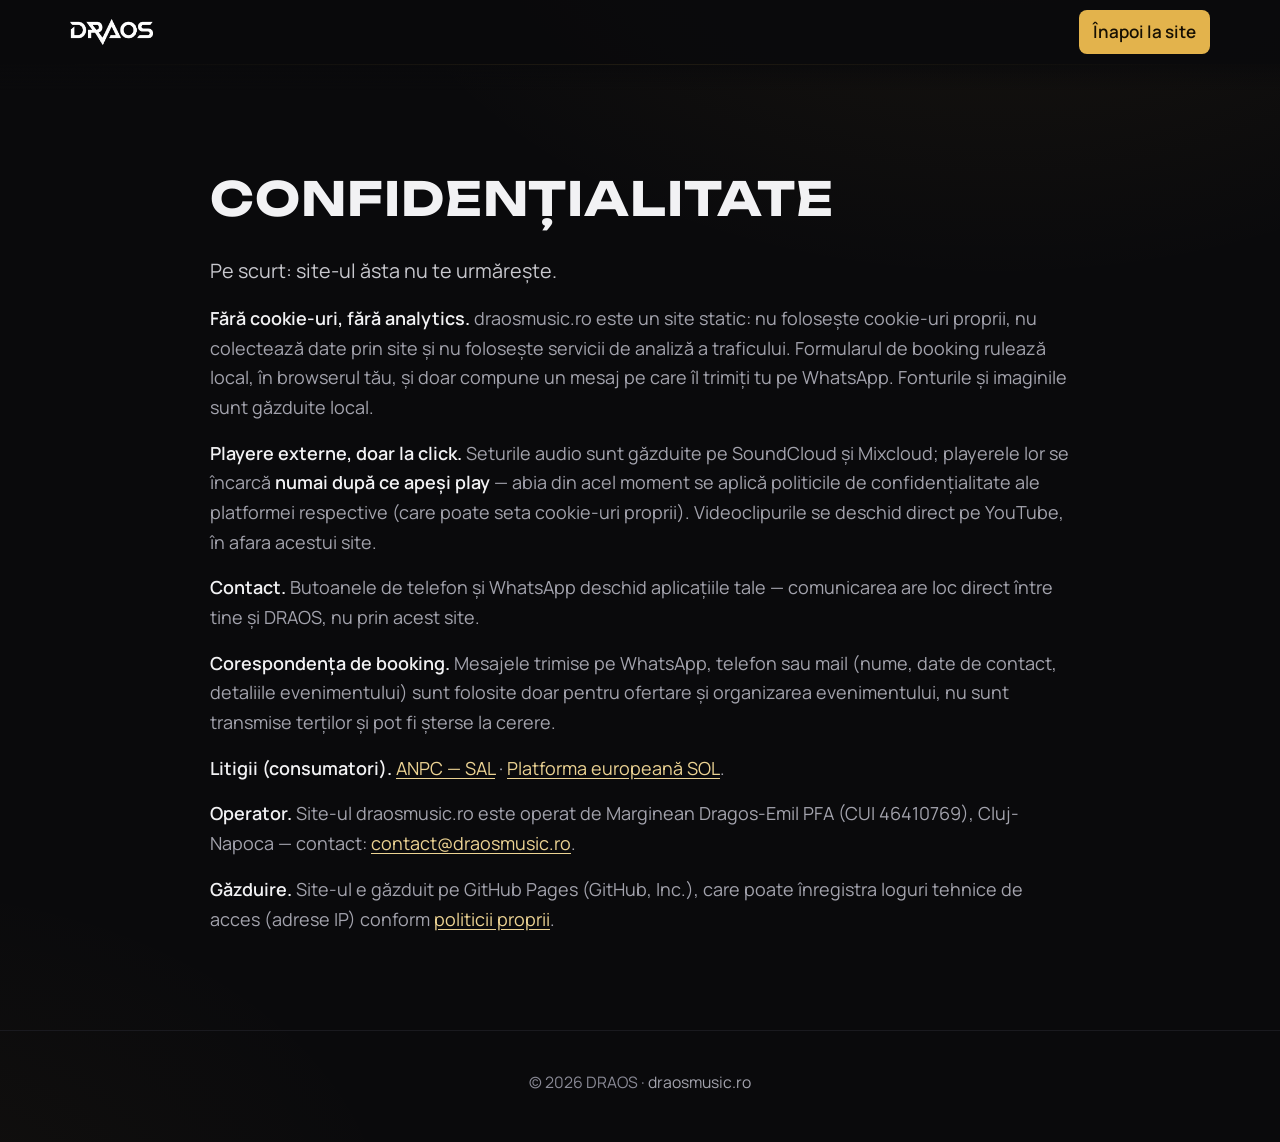
<file: confidentialitate.html>
<!DOCTYPE html>
<html lang="ro">
<head>
  <meta charset="UTF-8">
  <meta name="viewport" content="width=device-width, initial-scale=1">
  <title>Confidențialitate — DRAOS</title>
  <meta name="description" content="Politica de confidențialitate a site-ului draosmusic.ro.">
  <meta name="robots" content="noindex">
  <meta name="theme-color" content="#0a0a0c">
  <link rel="icon" type="image/png" sizes="32x32" href="img/favicon-32.png">
  <link rel="stylesheet" href="fonts.css?v=1787950283">
  <link rel="stylesheet" href="styles.css?v=1787950283">
</head>
<body>
  <header class="site-nav">
    <div class="nav-inner">
      <a class="brand" href="/"><img src="img/logo-white.png" alt="DRAOS" width="1177" height="367"></a>
      <nav class="nav-links" aria-label="Navigare principală">
        <a class="nav-cta" href="/">Înapoi la site</a>
      </nav>
    </div>
  </header>
  <main>
    <section class="section">
      <div class="wrap" style="max-width: 860px;">
        <h2>Confidențialitate</h2>
        <p class="lead-text">Pe scurt: site-ul ăsta nu te urmărește.</p>
        <p class="body-text"><strong>Fără cookie-uri, fără analytics.</strong> draosmusic.ro este un site static: nu folosește cookie-uri proprii, nu colectează date prin site și nu folosește servicii de analiză a traficului. Formularul de booking rulează local, în browserul tău, și doar compune un mesaj pe care îl trimiți tu pe WhatsApp. Fonturile și imaginile sunt găzduite local.</p>
        <p class="body-text"><strong>Playere externe, doar la click.</strong> Seturile audio sunt găzduite pe SoundCloud și Mixcloud; playerele lor se încarcă <strong>numai după ce apeși play</strong> — abia din acel moment se aplică politicile de confidențialitate ale platformei respective (care poate seta cookie-uri proprii). Videoclipurile se deschid direct pe YouTube, în afara acestui site.</p>
        <p class="body-text"><strong>Contact.</strong> Butoanele de telefon și WhatsApp deschid aplicațiile tale — comunicarea are loc direct între tine și DRAOS, nu prin acest site.</p>
        <p class="body-text"><strong>Corespondența de booking.</strong> Mesajele trimise pe WhatsApp, telefon sau mail (nume, date de contact, detaliile evenimentului) sunt folosite doar pentru ofertare și organizarea evenimentului, nu sunt transmise terților și pot fi șterse la cerere.</p>
        <p class="body-text"><strong>Litigii (consumatori).</strong> <a class="inline-link" href="https://anpc.ro/ce-este-sal/" target="_blank" rel="noopener">ANPC — SAL</a> · <a class="inline-link" href="https://ec.europa.eu/consumers/odr" target="_blank" rel="noopener">Platforma europeană SOL</a>.</p>
        <p class="body-text"><strong>Operator.</strong> Site-ul draosmusic.ro este operat de Marginean Dragos-Emil PFA (CUI 46410769), Cluj-Napoca — contact: <a class="inline-link" href="mailto:contact@draosmusic.ro">contact@draosmusic.ro</a>.</p>
        <p class="body-text"><strong>Găzduire.</strong> Site-ul e găzduit pe GitHub Pages (GitHub, Inc.), care poate înregistra loguri tehnice de acces (adrese IP) conform <a class="inline-link" href="https://docs.github.com/en/site-policy/privacy-policies/github-general-privacy-statement" target="_blank" rel="noopener">politicii proprii</a>.</p>
      </div>
    </section>
  </main>
  <footer>
    <div class="foot-inner">
      <small>© 2026 DRAOS · <a class="foot-link" href="/">draosmusic.ro</a></small>
    </div>
  </footer>
</body>
</html>
</file>
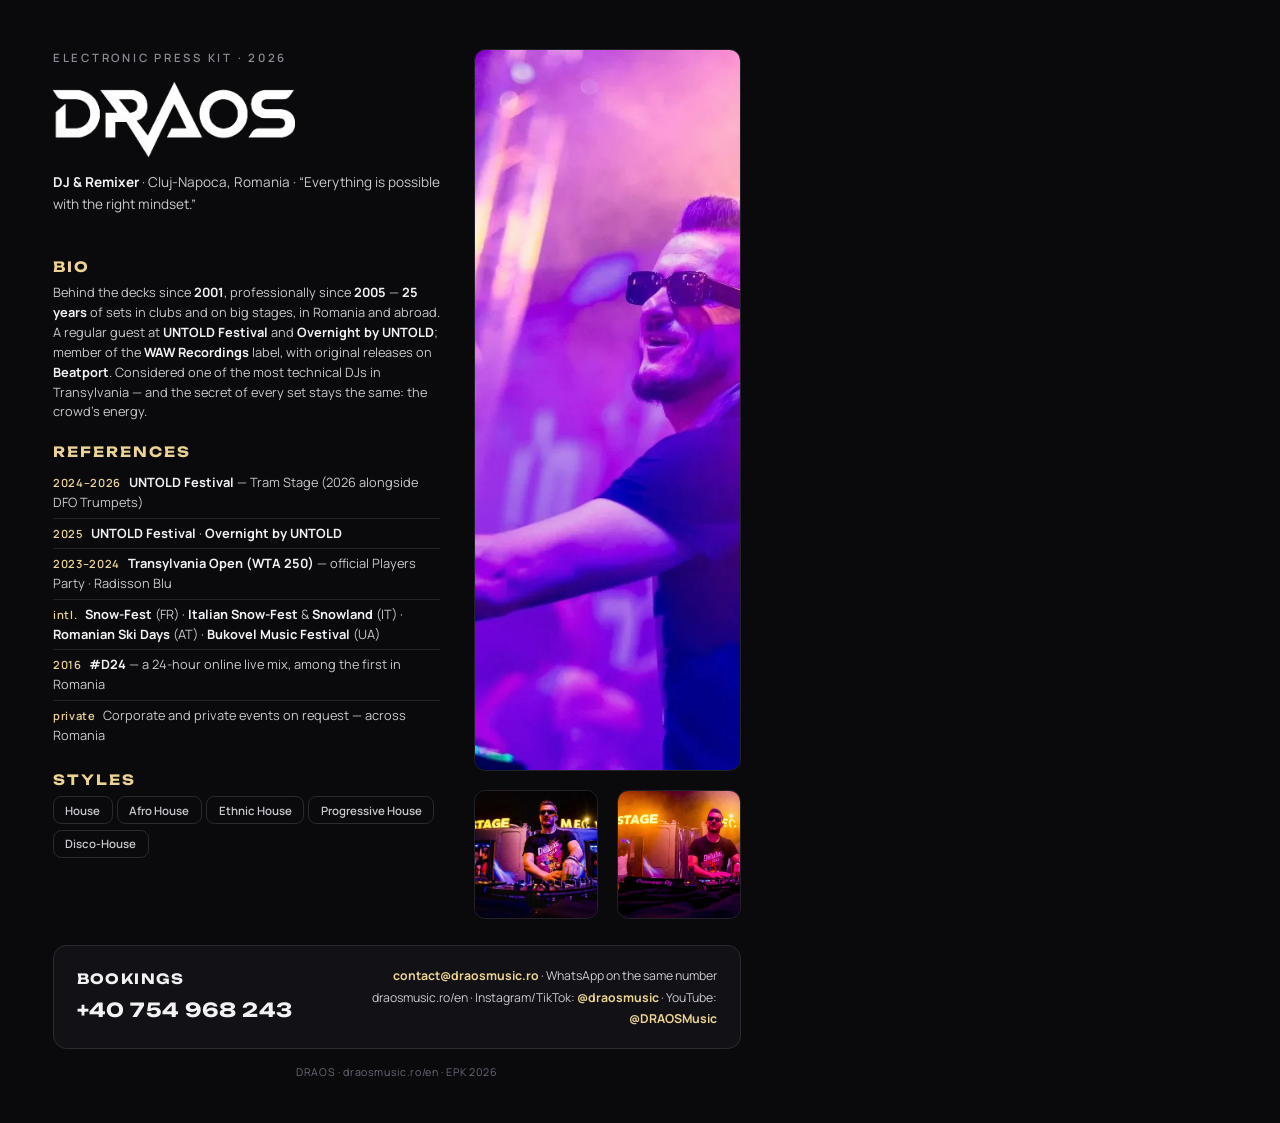
<file: epk-en.html>
<!DOCTYPE html>
<html lang="en">
<head>
  <meta charset="UTF-8">
  <title>DRAOS — EPK (EN)</title>
  <meta name="robots" content="noindex">
  <link rel="preload" href="fonts/unbounded-700-latin.woff2" as="font" type="font/woff2" crossorigin>
  <link rel="preload" href="fonts/unbounded-700-latin-ext.woff2" as="font" type="font/woff2" crossorigin>
  <link rel="preload" href="fonts/manrope-600-latin.woff2" as="font" type="font/woff2" crossorigin>
  <link rel="stylesheet" href="fonts.css?v=1787950283">
  <style>
    @page { size: A4; margin: 0; }
    * { box-sizing: border-box; margin: 0; padding: 0; print-color-adjust: exact; -webkit-print-color-adjust: exact; }
    html, body { width: 210mm; height: 297mm; }
    body {
      font-family: 'Manrope', sans-serif;
      background: #0a0a0c;
      color: #f2f2f4;
      padding: 13mm 14mm 11mm;
      display: flex;
      flex-direction: column;
    }
    .top { display: flex; gap: 9mm; flex: 1; min-height: 0; }
    .left { flex: 1.45; display: flex; flex-direction: column; }
    .right { flex: 1; display: flex; flex-direction: column; gap: 5mm; }

    .kicker { font-size: 8.6pt; font-weight: 600; letter-spacing: 0.24em; text-transform: uppercase; color: #8a8a96; }
    h1 { margin: 2mm 0 1mm; }
    .sub { font-size: 10.2pt; color: #c8c8ce; margin-bottom: 6mm; }
    .sub b { color: #f2f2f4; }

    h2 {
      font-family: 'Unbounded', sans-serif;
      font-weight: 400;
      font-size: 10.6pt;
      letter-spacing: 0.14em;
      text-transform: uppercase;
      color: #ecd393;
      margin: 5.5mm 0 2.2mm;
    }
    p, li { font-size: 9.6pt; line-height: 1.55; color: #c8c8ce; }
    p b { color: #f2f2f4; }
    ul { list-style: none; }
    li { padding: 1.3mm 0; border-bottom: 0.3pt solid #222228; }
    li:last-child { border-bottom: 0; }
    li b { color: #f2f2f4; }
    li .an { color: #ecd393; font-weight: 600; font-size: 8.4pt; letter-spacing: 0.06em; margin-right: 2mm; }
    .stiluri span {
      display: inline-block;
      border: 0.6pt solid #2a2a32;
      border-radius: 2.2mm;
      padding: 1.1mm 3mm;
      margin: 0 1.2mm 1.4mm 0;
      font-size: 8.6pt;
      font-weight: 600;
      color: #c8c8ce;
    }

    .foto-mare { flex: 1; min-height: 0; border-radius: 3mm; overflow: hidden; border: 0.6pt solid #222228; }
    .foto-mare img { width: 100%; height: 100%; object-fit: cover; object-position: top; }
    .foto-mici { display: flex; gap: 5mm; height: 34mm; }
    .foto-mici div { flex: 1; border-radius: 3mm; overflow: hidden; border: 0.6pt solid #222228; }
    .foto-mici img { width: 100%; height: 100%; object-fit: cover; }

    .contact {
      margin-top: 7mm;
      border: 0.8pt solid #2a2a32;
      border-radius: 3.5mm;
      padding: 5mm 6mm;
      display: flex;
      align-items: center;
      justify-content: space-between;
      gap: 6mm;
      background: #121216;
    }
    .contact .titlu { font-family: 'Unbounded', sans-serif; font-size: 10.6pt; text-transform: uppercase; letter-spacing: 0.1em; color: #f2f2f4; margin-bottom: 1.6mm; }
    .contact .tel { font-family: 'Unbounded', sans-serif; font-size: 14.5pt; color: #f2f2f4; letter-spacing: 0.02em; white-space: nowrap; }
    .contact .col2 { text-align: right; font-size: 9.2pt; color: #c8c8ce; line-height: 1.75; }
    .contact .col2 b { color: #ecd393; }
    .footer { margin-top: 4mm; text-align: center; font-size: 8pt; color: #6a6a78; letter-spacing: 0.06em; }
  </style>
</head>
<body>
  <div class="top">
    <div class="left">
      <p class="kicker">Electronic Press Kit · 2026</p>
      <h1><img src="img/logo-white.png" alt="DRAOS" style="width:64mm;height:auto;display:block;margin:2mm 0 3mm;"></h1>
      <p class="sub"><b>DJ &amp; Remixer</b> · Cluj-Napoca, Romania · “Everything is possible with the right mindset.”</p>

      <h2>Bio</h2>
      <p>Behind the decks since <b>2001</b>, professionally since <b>2005</b> — <b>25 years</b> of sets in clubs and on big stages, in Romania and abroad. A regular guest at <b>UNTOLD Festival</b> and <b>Overnight by UNTOLD</b>; member of the <b>WAW Recordings</b> label, with original releases on <b>Beatport</b>. Considered one of the most technical DJs in Transylvania — and the secret of every set stays the same: the crowd’s energy.</p>

      <h2>References</h2>
      <ul>
        <li><span class="an">2024–2026</span><b>UNTOLD Festival</b> — Tram Stage (2026 alongside DFO Trumpets)</li>
        <li><span class="an">2025</span><b>UNTOLD Festival</b> · <b>Overnight by UNTOLD</b></li>
        <li><span class="an">2023–2024</span><b>Transylvania Open (WTA 250)</b> — official Players Party · Radisson Blu</li>
        <li><span class="an">intl.</span><b>Snow-Fest</b> (FR) · <b>Italian Snow-Fest</b> &amp; <b>Snowland</b> (IT) · <b>Romanian Ski Days</b> (AT) · <b>Bukovel Music Festival</b> (UA)</li>
        <li><span class="an">2016</span><b>#D24</b> — a 24-hour online live mix, among the first in Romania</li>
        <li><span class="an">private</span>Corporate and private events on request — across Romania</li>
      </ul>

      <h2>Styles</h2>
      <p class="stiluri"><span>House</span><span>Afro House</span><span>Ethnic House</span><span>Progressive House</span><span>Disco-House</span></p>
    </div>

    <div class="right">
      <div class="foto-mare"><img src="img/epk-1.jpg" alt="DRAOS on the Tram Stage, UNTOLD 2025"></div>
      <div class="foto-mici">
        <div><img src="img/epk-2.jpg" alt="Tram Stage, UNTOLD 2025"></div>
        <div><img src="img/epk-3.jpg" alt="DRAOS under the Tram Stage neon"></div>
      </div>
    </div>
  </div>

  <div class="contact">
    <div>
      <p class="titlu">Bookings</p>
      <p class="tel">+40 754 968 243</p>
    </div>
    <div class="col2">
      <b>contact@draosmusic.ro</b> · WhatsApp on the same number<br>
      draosmusic.ro/en · Instagram/TikTok: <b>@draosmusic</b> · YouTube: <b>@DRAOSMusic</b>
    </div>
  </div>
  <p class="footer">DRAOS · draosmusic.ro/en · EPK 2026</p>
</body>
</html>
</file>
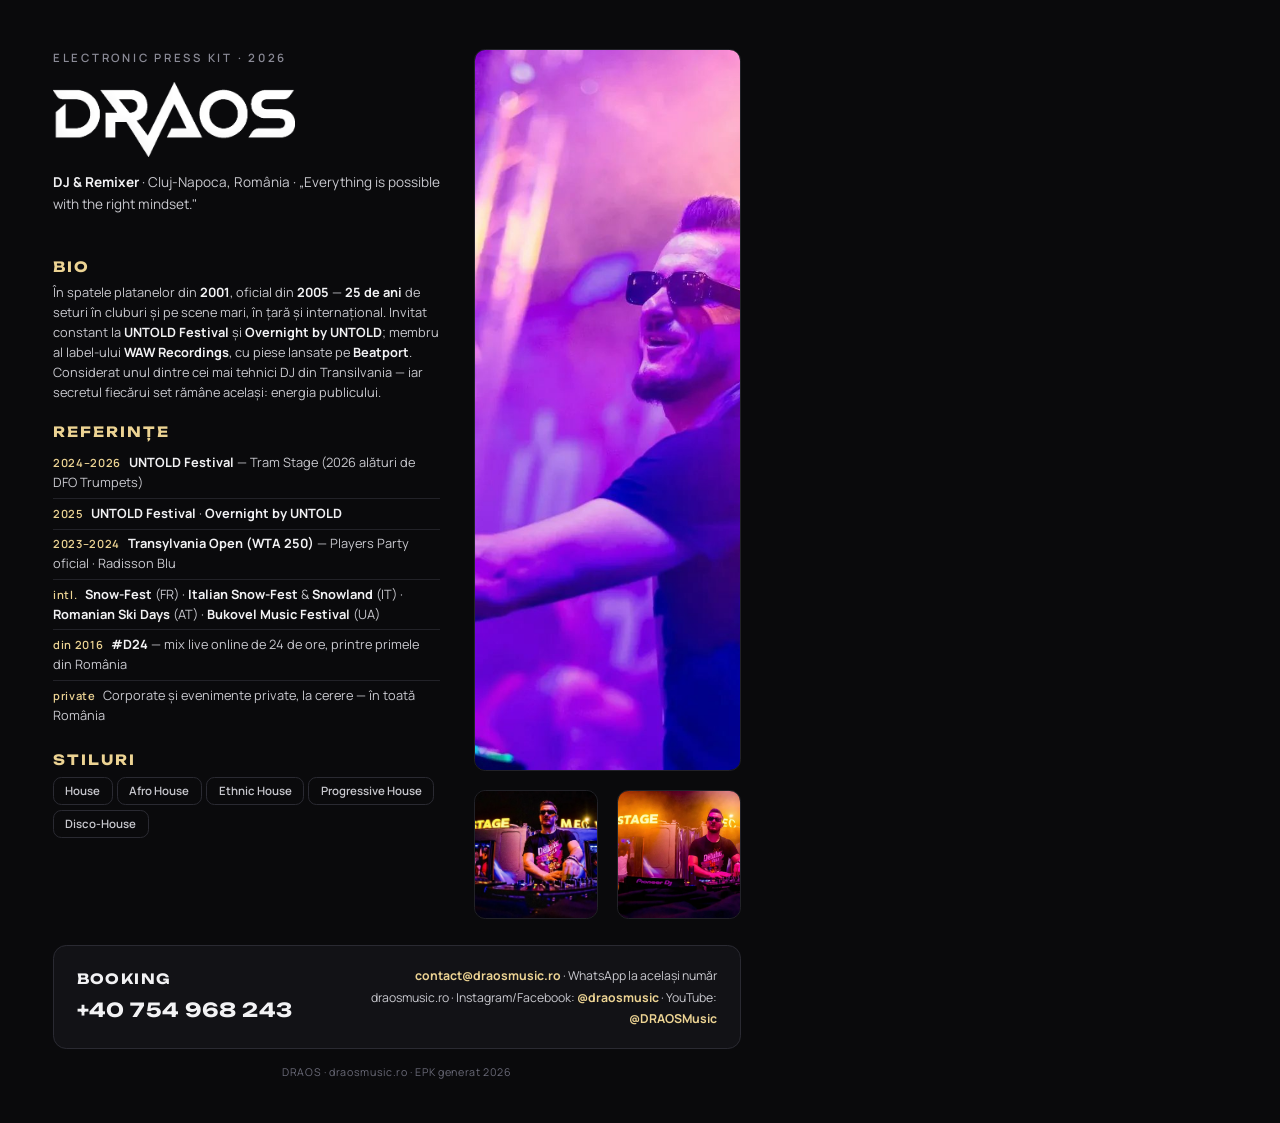
<file: epk.html>
<!DOCTYPE html>
<html lang="ro">
<head>
  <meta charset="UTF-8">
  <title>DRAOS — EPK</title>
  <meta name="robots" content="noindex">
  <link rel="preload" href="fonts/unbounded-700-latin.woff2" as="font" type="font/woff2" crossorigin>
  <link rel="preload" href="fonts/unbounded-700-latin-ext.woff2" as="font" type="font/woff2" crossorigin>
  <link rel="preload" href="fonts/manrope-600-latin.woff2" as="font" type="font/woff2" crossorigin>
  <link rel="stylesheet" href="fonts.css?v=1787950283">
  <style>
    @page { size: A4; margin: 0; }
    * { box-sizing: border-box; margin: 0; padding: 0; print-color-adjust: exact; -webkit-print-color-adjust: exact; }
    html, body { width: 210mm; height: 297mm; }
    body {
      font-family: 'Manrope', sans-serif;
      background: #0a0a0c;
      color: #f2f2f4;
      padding: 13mm 14mm 11mm;
      display: flex;
      flex-direction: column;
    }
    .top { display: flex; gap: 9mm; flex: 1; min-height: 0; }
    .left { flex: 1.45; display: flex; flex-direction: column; }
    .right { flex: 1; display: flex; flex-direction: column; gap: 5mm; }

    .kicker { font-size: 8.6pt; font-weight: 600; letter-spacing: 0.24em; text-transform: uppercase; color: #8a8a96; }
    h1 { margin: 2mm 0 1mm; }
    .sub { font-size: 10.2pt; color: #c8c8ce; margin-bottom: 6mm; }
    .sub b { color: #f2f2f4; }

    h2 {
      font-family: 'Unbounded', sans-serif;
      font-weight: 400;
      font-size: 10.6pt;
      letter-spacing: 0.14em;
      text-transform: uppercase;
      color: #ecd393;
      margin: 5.5mm 0 2.2mm;
    }
    p, li { font-size: 9.6pt; line-height: 1.55; color: #c8c8ce; }
    p b { color: #f2f2f4; }
    ul { list-style: none; }
    li { padding: 1.3mm 0; border-bottom: 0.3pt solid #222228; }
    li:last-child { border-bottom: 0; }
    li b { color: #f2f2f4; }
    li .an { color: #ecd393; font-weight: 600; font-size: 8.4pt; letter-spacing: 0.06em; margin-right: 2mm; }
    .stiluri span {
      display: inline-block;
      border: 0.6pt solid #2a2a32;
      border-radius: 2.2mm;
      padding: 1.1mm 3mm;
      margin: 0 1.2mm 1.4mm 0;
      font-size: 8.6pt;
      font-weight: 600;
      color: #c8c8ce;
    }

    .foto-mare { flex: 1; min-height: 0; border-radius: 3mm; overflow: hidden; border: 0.6pt solid #222228; }
    .foto-mare img { width: 100%; height: 100%; object-fit: cover; object-position: top; }
    .foto-mici { display: flex; gap: 5mm; height: 34mm; }
    .foto-mici div { flex: 1; border-radius: 3mm; overflow: hidden; border: 0.6pt solid #222228; }
    .foto-mici img { width: 100%; height: 100%; object-fit: cover; }

    .contact {
      margin-top: 7mm;
      border: 0.8pt solid #2a2a32;
      border-radius: 3.5mm;
      padding: 5mm 6mm;
      display: flex;
      align-items: center;
      justify-content: space-between;
      gap: 6mm;
      background: #121216;
    }
    .contact .titlu { font-family: 'Unbounded', sans-serif; font-size: 10.6pt; text-transform: uppercase; letter-spacing: 0.1em; color: #f2f2f4; margin-bottom: 1.6mm; }
    .contact .tel { font-family: 'Unbounded', sans-serif; font-size: 14.5pt; color: #f2f2f4; letter-spacing: 0.02em; white-space: nowrap; }
    .contact .col2 { text-align: right; font-size: 9.2pt; color: #c8c8ce; line-height: 1.75; }
    .contact .col2 b { color: #ecd393; }
    .footer { margin-top: 4mm; text-align: center; font-size: 8pt; color: #6a6a78; letter-spacing: 0.06em; }
  </style>
</head>
<body>
  <div class="top">
    <div class="left">
      <p class="kicker">Electronic Press Kit · 2026</p>
      <h1><img src="img/logo-white.png" alt="DRAOS" style="width:64mm;height:auto;display:block;margin:2mm 0 3mm;"></h1>
      <p class="sub"><b>DJ &amp; Remixer</b> · Cluj-Napoca, România · „Everything is possible with the right mindset."</p>

      <h2>Bio</h2>
      <p>În spatele platanelor din <b>2001</b>, oficial din <b>2005</b> — <b>25 de ani</b> de seturi în cluburi și pe scene mari, în țară și internațional. Invitat constant la <b>UNTOLD Festival</b> și <b>Overnight by UNTOLD</b>; membru al label-ului <b>WAW Recordings</b>, cu piese lansate pe <b>Beatport</b>. Considerat unul dintre cei mai tehnici DJ din Transilvania — iar secretul fiecărui set rămâne același: energia publicului.</p>

      <h2>Referințe</h2>
      <ul>
        <li><span class="an">2024–2026</span><b>UNTOLD Festival</b> — Tram Stage (2026 alături de DFO Trumpets)</li>
        <li><span class="an">2025</span><b>UNTOLD Festival</b> · <b>Overnight by UNTOLD</b></li>
        <li><span class="an">2023–2024</span><b>Transylvania Open (WTA 250)</b> — Players Party oficial · Radisson Blu</li>
        <li><span class="an">intl.</span><b>Snow-Fest</b> (FR) · <b>Italian Snow-Fest</b> &amp; <b>Snowland</b> (IT) · <b>Romanian Ski Days</b> (AT) · <b>Bukovel Music Festival</b> (UA)</li>
        <li><span class="an">din 2016</span><b>#D24</b> — mix live online de 24 de ore, printre primele din România</li>
        <li><span class="an">private</span>Corporate și evenimente private, la cerere — în toată România</li>
      </ul>

      <h2>Stiluri</h2>
      <p class="stiluri"><span>House</span><span>Afro House</span><span>Ethnic House</span><span>Progressive House</span><span>Disco-House</span></p>
    </div>

    <div class="right">
      <div class="foto-mare"><img src="img/epk-1.jpg" alt="DRAOS pe Tram Stage, UNTOLD 2025"></div>
      <div class="foto-mici">
        <div><img src="img/epk-2.jpg" alt="Tram Stage, UNTOLD 2025"></div>
        <div><img src="img/epk-3.jpg" alt="DRAOS sub neonul Tram Stage"></div>
      </div>
    </div>
  </div>

  <div class="contact">
    <div>
      <p class="titlu">Booking</p>
      <p class="tel">+40 754 968 243</p>
    </div>
    <div class="col2">
      <b>contact@draosmusic.ro</b> · WhatsApp la același număr<br>
      draosmusic.ro · Instagram/Facebook: <b>@draosmusic</b> · YouTube: <b>@DRAOSMusic</b>
    </div>
  </div>
  <p class="footer">DRAOS · draosmusic.ro · EPK generat 2026</p>
</body>
</html>
</file>
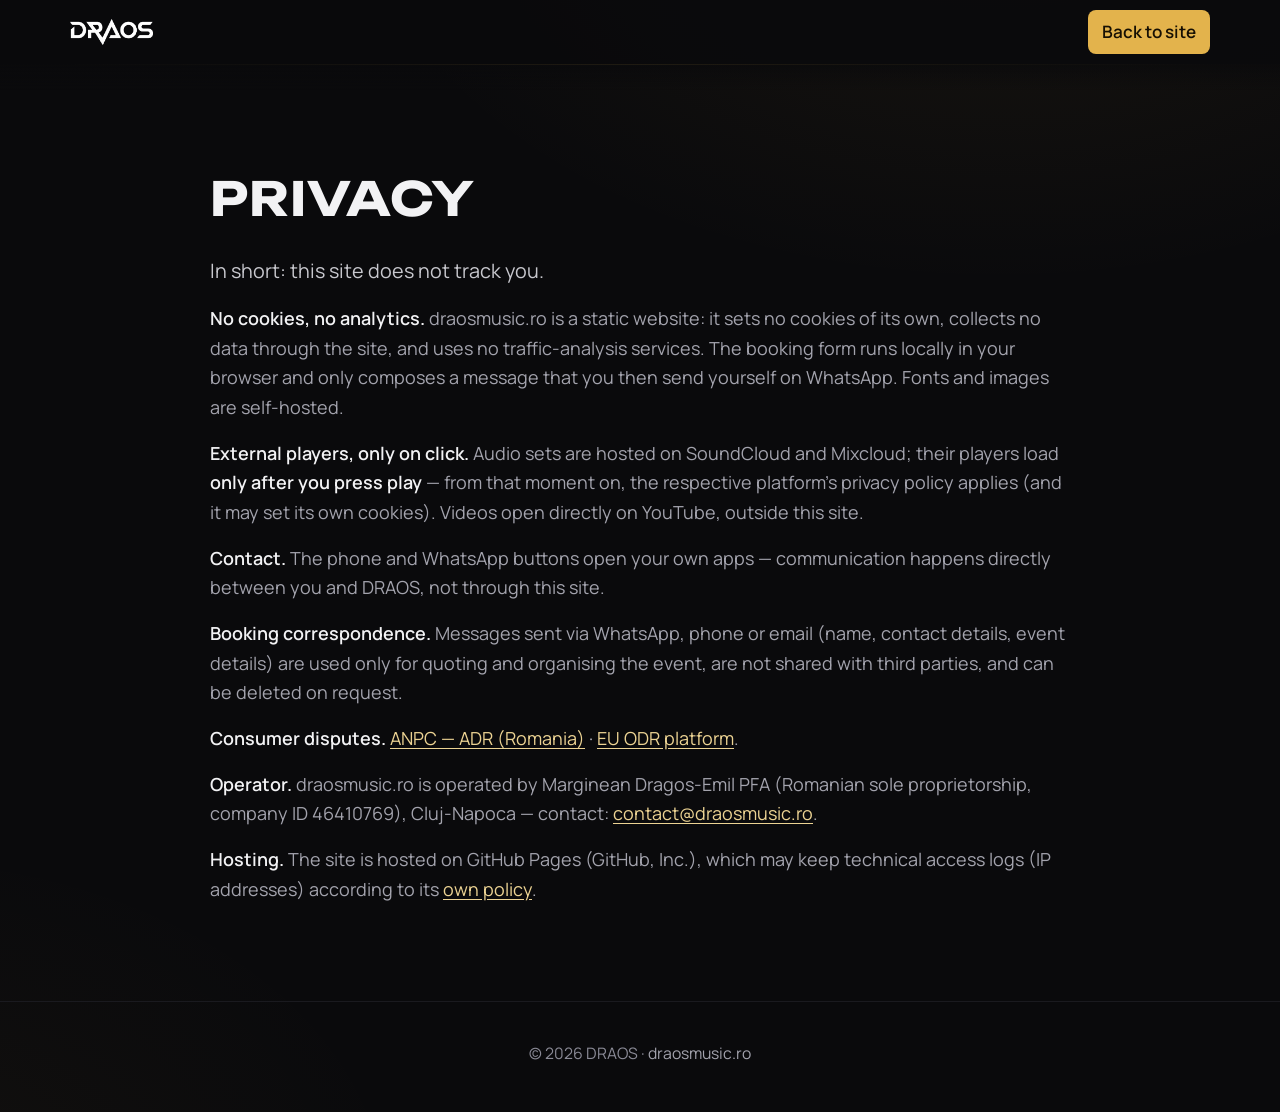
<file: en/privacy.html>
<!DOCTYPE html>
<html lang="en">
<head>
  <meta charset="UTF-8">
  <meta name="viewport" content="width=device-width, initial-scale=1">
  <title>Privacy — DRAOS</title>
  <meta name="description" content="Privacy policy of draosmusic.ro.">
  <meta name="robots" content="noindex">
  <meta name="theme-color" content="#0a0a0c">
  <link rel="icon" type="image/png" sizes="32x32" href="../img/favicon-32.png">
  <link rel="stylesheet" href="../fonts.css?v=1787950283">
  <link rel="stylesheet" href="../styles.css?v=1787950283">
</head>
<body>
  <header class="site-nav">
    <div class="nav-inner">
      <a class="brand" href="/en/"><img src="../img/logo-white.png" alt="DRAOS" width="1177" height="367"></a>
      <nav class="nav-links" aria-label="Main navigation">
        <a class="nav-cta" href="/en/">Back to site</a>
      </nav>
    </div>
  </header>
  <main>
    <section class="section">
      <div class="wrap" style="max-width: 860px;">
        <h2>Privacy</h2>
        <p class="lead-text">In short: this site does not track you.</p>
        <p class="body-text"><strong>No cookies, no analytics.</strong> draosmusic.ro is a static website: it sets no cookies of its own, collects no data through the site, and uses no traffic-analysis services. The booking form runs locally in your browser and only composes a message that you then send yourself on WhatsApp. Fonts and images are self-hosted.</p>
        <p class="body-text"><strong>External players, only on click.</strong> Audio sets are hosted on SoundCloud and Mixcloud; their players load <strong>only after you press play</strong> — from that moment on, the respective platform’s privacy policy applies (and it may set its own cookies). Videos open directly on YouTube, outside this site.</p>
        <p class="body-text"><strong>Contact.</strong> The phone and WhatsApp buttons open your own apps — communication happens directly between you and DRAOS, not through this site.</p>
        <p class="body-text"><strong>Booking correspondence.</strong> Messages sent via WhatsApp, phone or email (name, contact details, event details) are used only for quoting and organising the event, are not shared with third parties, and can be deleted on request.</p>
        <p class="body-text"><strong>Consumer disputes.</strong> <a class="inline-link" href="https://anpc.ro/ce-este-sal/" target="_blank" rel="noopener">ANPC — ADR (Romania)</a> · <a class="inline-link" href="https://ec.europa.eu/consumers/odr" target="_blank" rel="noopener">EU ODR platform</a>.</p>
        <p class="body-text"><strong>Operator.</strong> draosmusic.ro is operated by Marginean Dragos-Emil PFA (Romanian sole proprietorship, company ID 46410769), Cluj-Napoca — contact: <a class="inline-link" href="mailto:contact@draosmusic.ro">contact@draosmusic.ro</a>.</p>
        <p class="body-text"><strong>Hosting.</strong> The site is hosted on GitHub Pages (GitHub, Inc.), which may keep technical access logs (IP addresses) according to its <a class="inline-link" href="https://docs.github.com/en/site-policy/privacy-policies/github-general-privacy-statement" target="_blank" rel="noopener">own policy</a>.</p>
      </div>
    </section>
  </main>
  <footer>
    <div class="foot-inner">
      <small>© 2026 DRAOS · <a class="foot-link" href="/en/">draosmusic.ro</a></small>
    </div>
  </footer>
</body>
</html>
</file>
<file: fonts.css>
@font-face {
  font-family: 'Manrope';
  font-style: normal;
  font-weight: 400;
  font-display: swap;
  src: url(fonts/manrope-400-latin-ext.woff2) format('woff2');
  unicode-range: U+0100-02BA, U+02BD-02C5, U+02C7-02CC, U+02CE-02D7, U+02DD-02FF, U+0304, U+0308, U+0329, U+1D00-1DBF, U+1E00-1E9F, U+1EF2-1EFF, U+2020, U+20A0-20AB, U+20AD-20C0, U+2113, U+2C60-2C7F, U+A720-A7FF;
}
@font-face {
  font-family: 'Manrope';
  font-style: normal;
  font-weight: 400;
  font-display: swap;
  src: url(fonts/manrope-400-latin.woff2) format('woff2');
  unicode-range: U+0000-00FF, U+0131, U+0152-0153, U+02BB-02BC, U+02C6, U+02DA, U+02DC, U+0304, U+0308, U+0329, U+2000-206F, U+20AC, U+2122, U+2191, U+2193, U+2212, U+2215, U+FEFF, U+FFFD;
}
@font-face {
  font-family: 'Manrope';
  font-style: normal;
  font-weight: 600;
  font-display: swap;
  src: url(fonts/manrope-600-latin-ext.woff2) format('woff2');
  unicode-range: U+0100-02BA, U+02BD-02C5, U+02C7-02CC, U+02CE-02D7, U+02DD-02FF, U+0304, U+0308, U+0329, U+1D00-1DBF, U+1E00-1E9F, U+1EF2-1EFF, U+2020, U+20A0-20AB, U+20AD-20C0, U+2113, U+2C60-2C7F, U+A720-A7FF;
}
@font-face {
  font-family: 'Manrope';
  font-style: normal;
  font-weight: 600;
  font-display: swap;
  src: url(fonts/manrope-600-latin.woff2) format('woff2');
  unicode-range: U+0000-00FF, U+0131, U+0152-0153, U+02BB-02BC, U+02C6, U+02DA, U+02DC, U+0304, U+0308, U+0329, U+2000-206F, U+20AC, U+2122, U+2191, U+2193, U+2212, U+2215, U+FEFF, U+FFFD;
}
@font-face {
  font-family: 'Unbounded';
  font-style: normal;
  font-weight: 700;
  font-display: swap;
  src: url(fonts/unbounded-700-latin-ext.woff2) format('woff2');
  unicode-range: U+0100-02BA, U+02BD-02C5, U+02C7-02CC, U+02CE-02D7, U+02DD-02FF, U+0304, U+0308, U+0329, U+1D00-1DBF, U+1E00-1E9F, U+1EF2-1EFF, U+2020, U+20A0-20AB, U+20AD-20C0, U+2113, U+2C60-2C7F, U+A720-A7FF;
}
@font-face {
  font-family: 'Unbounded';
  font-style: normal;
  font-weight: 700;
  font-display: swap;
  src: url(fonts/unbounded-700-latin.woff2) format('woff2');
  unicode-range: U+0000-00FF, U+0131, U+0152-0153, U+02BB-02BC, U+02C6, U+02DA, U+02DC, U+0304, U+0308, U+0329, U+2000-206F, U+20AC, U+2122, U+2191, U+2193, U+2212, U+2215, U+FEFF, U+FFFD;
}
@font-face {
  font-family: 'Manrope';
  font-style: normal;
  font-weight: 700;
  font-display: swap;
  src: url(fonts/manrope-700-latin-ext.woff2) format('woff2');
  unicode-range: U+0100-02BA, U+02BD-02C5, U+02C7-02CC, U+02CE-02D7, U+02DD-02FF, U+0304, U+0308, U+0329, U+1D00-1DBF, U+1E00-1E9F, U+1EF2-1EFF, U+2020, U+20A0-20AB, U+20AD-20C0, U+2113, U+2C60-2C7F, U+A720-A7FF;
}
@font-face {
  font-family: 'Manrope';
  font-style: normal;
  font-weight: 700;
  font-display: swap;
  src: url(fonts/manrope-700-latin.woff2) format('woff2');
  unicode-range: U+0000-00FF, U+0131, U+0152-0153, U+02BB-02BC, U+02C6, U+02DA, U+02DC, U+0304, U+0308, U+0329, U+2000-206F, U+20AC, U+2122, U+2191, U+2193, U+2212, U+2215, U+FEFF, U+FFFD;
}
</file>
<file: styles.css>
:root {
  --bg: #0a0a0c;
  --surface: #121216;
  --surface-hover: #16161b;
  --border: #222228;
  --border-hover: #3a3a44;
  --line: #1a1a1f;
  --text: #f2f2f4;
  --text-soft: #c8c8ce;
  --muted: #a3a3ad;
  --faint: #8a8a96;
  --accent: #e3b34c;
  --accent-soft: #ecd393;
  --accent-hover: #f0c65e;
  --wa-hover: #2ee07a;
  --grad-a: #f2d98d;
  --grad-b: #c9982f;
  --wa: #25d366;
  --wa-text: #062814;
  --ink-on-accent: #171003;
  --field-bg: #0e0e12;
  --radius-sm: 8px;
  --radius: 12px;
  --radius-lg: 14px;
}

* { box-sizing: border-box; margin: 0; padding: 0; }
[hidden] { display: none !important; }

.skip {
  position: absolute;
  left: -9999px;
  top: 10px;
  z-index: 100;
  background: var(--accent);
  color: var(--ink-on-accent);
  font-weight: 600;
  padding: 10px 16px;
  border-radius: var(--radius-sm);
}
.skip:focus { left: 10px; }

html { font-size: 18px; scroll-behavior: smooth; scroll-padding-top: 78px; -webkit-tap-highlight-color: transparent; -webkit-text-size-adjust: 100%; text-size-adjust: 100%; touch-action: manipulation; } /* font-size pe html, nu pe body: rem-urile se rezolvă la html — tot designul a fost gândit cu 1rem=18px */

body {
  padding-top: 64px; /* spacer sub bara fixă (înălțimea .nav-inner) */
  background: var(--bg);
  background-image:
    radial-gradient(1100px 700px at 78% -12%, rgba(227, 179, 76, 0.07), transparent 60%),
    radial-gradient(900px 600px at -10% 108%, rgba(227, 179, 76, 0.04), transparent 60%);
  color: var(--text);
  font-family: 'Manrope', system-ui, -apple-system, 'Segoe UI', sans-serif;
  line-height: 1.65;
  overflow-x: hidden; /* fallback Safari ≤15 */
  overflow-x: clip;
}

a { color: inherit; text-decoration: none; }
img { display: block; max-width: 100%; height: auto; }
::selection { background: var(--accent); color: var(--ink-on-accent); }
:focus-visible { outline: 2px solid var(--accent-soft); outline-offset: 3px; }

/* ---------- navigație ---------- */
.site-nav {
  position: fixed; /* mereu vizibilă, cerința userului — nu se ascunde niciodată */
  top: 0;
  left: 0;
  right: 0;
  z-index: 50;
  background: rgba(10, 10, 12, 0.86);
  transition: background 0.3s;
}
/* fade de culoare spre conținutul de sub bară */
.site-nav::after {
  content: '';
  position: absolute;
  top: 100%;
  left: 0;
  right: 0;
  height: 26px;
  background: linear-gradient(to bottom, rgba(10, 10, 12, 0.72), transparent);
  pointer-events: none;
}
/* fum sub bara fixă — două straturi de nori întunecați care plutesc lent (doar transform, ieftin la paint) */
.nav-smoke {
  position: absolute;
  top: 100%;
  left: 0;
  right: 0;
  height: 88px;
  overflow: clip; /* straturile late NU au voie să lărgească pagina */
  pointer-events: none;
  -webkit-mask-image: linear-gradient(to bottom, rgba(0, 0, 0, 0.95), transparent);
  mask-image: linear-gradient(to bottom, rgba(0, 0, 0, 0.95), transparent);
}
.nav-smoke::before,
.nav-smoke::after {
  content: '';
  position: absolute;
  top: -26px;
  bottom: 6px;
  left: -30%;
  width: 160%;
  filter: blur(11px);
  background:
    radial-gradient(120px 34px at 10% 30%, rgba(14, 14, 18, 0.62), transparent 70%),
    radial-gradient(160px 42px at 32% 12%, rgba(10, 10, 13, 0.68), transparent 70%),
    radial-gradient(130px 36px at 55% 34%, rgba(18, 16, 20, 0.55), transparent 70%),
    radial-gradient(190px 46px at 78% 16%, rgba(9, 9, 12, 0.66), transparent 70%),
    radial-gradient(110px 30px at 94% 38%, rgba(227, 179, 76, 0.045), transparent 70%);
  animation: smoke-drift 44s linear infinite alternate;
}
.nav-smoke::after {
  top: -10px;
  opacity: 0.65;
  animation-duration: 67s;
  animation-direction: alternate-reverse;
}
@keyframes smoke-drift {
  from { transform: translateX(0); }
  to   { transform: translateX(11%); }
}
.nav-inner {
  max-width: 1180px;
  margin: 0 auto;
  height: 64px;
  padding: 0 20px;
  display: flex;
  align-items: center;
  justify-content: space-between;
}
.brand { display: inline-flex; align-items: center; }
.brand img { height: 26px; width: auto; }
.nav-links { display: flex; align-items: center; gap: 4px; }
.nav-links a {
  display: inline-flex;
  align-items: center;
  min-height: 44px;
  padding: 0 14px;
  border-radius: var(--radius-sm);
  font-weight: 600;
  font-size: 0.95rem;
  color: var(--text-soft);
  transition: background 0.2s, color 0.2s;
}
.nav-links a:hover { background: var(--surface-hover); color: var(--text); }
.nav-links .lang { min-width: 42px; justify-content: center; color: var(--text-soft); font-size: 0.875rem; letter-spacing: 0.06em; border: 1px solid var(--border); border-radius: var(--radius-sm); min-height: 36px; }
.nav-links .nav-cta { background: var(--accent); color: var(--ink-on-accent); margin-left: 6px; }
.nav-links .nav-cta:hover { background: var(--accent-hover); color: var(--ink-on-accent); }
.nav-radio {
  display: inline-flex;
  align-items: center;
  gap: 7px;
  min-height: 40px;
  margin-left: 6px;
  padding: 0 14px;
  border: 1px solid var(--accent);
  border-radius: var(--radius-sm);
  background: transparent;
  font: inherit;
  font-weight: 600;
  font-size: 0.95rem;
  color: var(--accent-soft);
  cursor: pointer;
  transition: background 0.2s, color 0.2s;
}
.nav-radio svg { width: 13px; height: 13px; }
.nav-radio:hover { background: rgba(227, 179, 76, 0.12); }
.nav-radio.on { background: rgba(227, 179, 76, 0.16); color: var(--accent-soft); }

.radio-bar {
  display: flex;
  align-items: flex-start;
  gap: 8px;
  max-width: 1180px;
  margin: 0 auto;
  padding: 0 20px 10px;
}
.radio-card {
  flex: 1;
  min-width: 0;
  display: flex;
  gap: 8px;
  padding: 8px;
  background: var(--surface);
  border: 1px solid var(--border);
  border-radius: var(--radius);
}
.radio-card iframe { flex: 1; min-width: 0; height: 120px; border: 0; border-radius: var(--radius-sm); }
.radio-ctrls { display: flex; flex-direction: column; gap: 4px; align-self: flex-start; }
.radio-ctrl {
  width: 34px;
  height: 34px;
  flex-shrink: 0;
  border: 1px solid var(--border);
  border-radius: var(--radius-sm);
  background: transparent;
  color: var(--muted);
  font-size: 1.1rem;
  line-height: 1;
  cursor: pointer;
  transition: color 0.2s, border-color 0.2s;
}

/* ---------- hero ---------- */
.hero { padding: 26px 20px 60px; }
.hero-text { text-align: center; }
.hero-logo .logo-wrap { position: relative; display: block; margin-inline: auto; }
.hero-grid {
  max-width: 1240px;
  margin: 0 auto;
  min-height: calc(100svh - 64px - 112px);
  display: grid;
  grid-template-columns: 1fr 0.95fr;
  align-items: center;
  gap: 48px;
}
.motto { font-style: italic; color: var(--accent-soft); font-size: 1rem; margin-top: 18px; }
.hero-text h1 { margin: 16px 0 6px; }
.hero-logo .logo-wrap { width: min(460px, 82%); }
.hero-logo img { width: 100%; height: auto; display: block; }
.tagline {
  margin-top: 10px;
  margin-inline: auto;
  font-size: clamp(1rem, 1.8vw, 1.25rem);
  color: var(--text-soft);
  max-width: 48ch;
}
.cta-row {
  margin-top: 32px;
  display: flex;
  flex-wrap: wrap;
  justify-content: center;
  gap: 14px;
}

.hero-photo img {
  width: 100%;
  max-height: 78vh;
  object-fit: cover;
  object-position: top;
  border-radius: var(--radius-lg);
  border: 1px solid var(--border);
  box-shadow: 0 24px 60px rgba(0, 0, 0, 0.55);
  -webkit-mask-image: linear-gradient(to bottom, #000 80%, transparent);
  mask-image: linear-gradient(to bottom, #000 80%, transparent);
}

/* intrare cinematică la încărcare (one-shot): focus dintr-un blur, mișcări suprapuse */
.hero-text h1, .motto, .tagline, .cta-row, .hero-social, .hero-stats, .hero-photo {
  animation: hero-in 1s cubic-bezier(0.22, 1, 0.36, 1) both;
}
.hero-text h1 { animation-name: hero-in-logo; animation-duration: 1.15s; }
.motto { animation-delay: 0.15s; }
.tagline { animation-delay: 0.26s; }
.cta-row { animation-delay: 0.36s; }
.hero-social { animation-delay: 0.44s; }
.hero-stats { animation-delay: 0.52s; }
.hero-photo { animation-delay: 0.2s; animation-duration: 1.2s; }
@keyframes hero-in {
  from { opacity: 0; transform: translateY(14px); filter: blur(6px); }
  to   { opacity: 1; transform: translateY(0); filter: blur(0); }
}
@keyframes hero-in-logo {
  from { opacity: 0; transform: translateY(16px) scale(0.96); filter: blur(10px); }
  to   { opacity: 1; transform: translateY(0) scale(1); filter: blur(0); }
}

/* rețele sub CTA-uri */
.hero-social { margin-top: 18px; display: flex; flex-wrap: wrap; justify-content: center; gap: 10px; } /* wrap obligatoriu: 9 iconițe × 44px nu încap pe un rând sub ~500px */
.hero-social a {
  display: inline-flex;
  align-items: center;
  justify-content: center;
  width: 44px;
  height: 44px;
  border: 1px solid var(--border);
  border-radius: 50%;
  transition: border-color 0.2s, background 0.2s;
}
.hero-social svg { width: 20px; height: 20px; }
.hero-social .hs-yt, .hero-social a.hs-yt { color: #ff0000; }
.hero-social a.hs-tt { color: #fff; }
.hero-social a.hs-tt svg { filter: drop-shadow(1px 1px 0 rgba(254, 44, 85, 0.7)) drop-shadow(-1px -1px 0 rgba(37, 244, 238, 0.7)); }
.hero-social a.hs-sc { color: #ff5500; }
.hero-social a.hs-ig { color: #e4405f; }
.hero-social a.hs-fb { color: #0866ff; }
.hero-social a.hs-sp { color: #1ed760; }
.hero-social a.hs-am { color: #fa243c; }
.hero-social a.hs-bp { color: #01ff95; }
.hero-social a.hs-mc { color: #8a5cff; } /* brandul Mixcloud e #5000FF — prea întunecat pe fundalul negru, nuanță deschisă pentru lizibilitate */
@media (hover: hover) {
  .hero-social a:hover { border-color: var(--accent); background: rgba(227, 179, 76, 0.08); }
}

/* cifre cheie în hero */
.hero-stats {
  margin-top: 28px;
  list-style: none;
  display: flex;
  flex-wrap: wrap;
  justify-content: center;
  gap: 10px 28px;
  padding: 0;
}
.hero-stats li { font-size: 0.9rem; color: var(--muted); }
.hero-stats strong {
  font-family: 'Unbounded', 'Manrope', sans-serif;
  font-weight: 700;
  font-size: 1rem;
  color: var(--accent-soft);
  margin-right: 7px;
}

/* reveal la scroll (clasa .reveal e adăugată din JS doar fără reduced-motion) */
.reveal { opacity: 0; transform: translateY(22px); transition: opacity 0.6s ease, transform 0.6s cubic-bezier(0.16, 1, 0.3, 1); }
.reveal.in { opacity: 1; transform: none; }

/* ---------- marquee credite ---------- */
.marquee {
  overflow: hidden;
  border-top: 1px solid var(--line);
  border-bottom: 1px solid var(--line);
  padding: 16px 0;
}
.marquee-track {
  display: inline-flex;
  align-items: center;
  gap: 44px;
  white-space: nowrap;
  animation: scrol 44s linear infinite;
  font-family: 'Unbounded', 'Manrope', sans-serif;
  font-weight: 700;
  font-size: 0.78rem;
  letter-spacing: 0.08em;
  text-transform: uppercase;
  color: var(--faint);
}
.marquee-track span { flex-shrink: 0; }
.marquee:hover .marquee-track { animation-play-state: paused; }
@keyframes scrol {
  from { transform: translateX(0); }
  to   { transform: translateX(-50%); }
}

/* ---------- secțiuni ---------- */
.section { padding: 96px 20px; }
.wrap { max-width: 1140px; margin: 0 auto; }
.eyebrow {
  font-size: 0.78rem;
  font-weight: 600;
  letter-spacing: 0.2em;
  text-transform: uppercase;
  color: var(--accent-soft);
  margin-bottom: 10px;
}
h2 {
  font-family: 'Unbounded', 'Manrope', sans-serif;
  font-weight: 700;
  font-size: clamp(1.6rem, 4.5vw, 2.6rem);
  letter-spacing: 0.02em;
  text-transform: uppercase;
  color: var(--text);
}
.lead { margin-top: 10px; margin-bottom: 32px; color: var(--muted); max-width: 60ch; }

/* despre */
.despre-grid {
  display: grid;
  grid-template-columns: 0.9fr 1.1fr;
  gap: 48px;
  align-items: start;
}
/* rubrica video de dinaintea lui «01 — Despre»: clipurile live rulează unul după altul, cu crossfade, peste poza-poster */
.despre-photo {
  position: relative;
  overflow: clip;
  border-radius: var(--radius-lg);
}
.despre-photo .loop-vid {
  position: absolute;
  inset: 0;
  width: 100%;
  height: 100%;
  object-fit: cover;
  opacity: 0;
  transition: opacity 0.8s ease;
}
.despre-photo .loop-vid.on { opacity: 1; }
.despre-photo img {
  width: 100%;
  aspect-ratio: 4 / 5;
  object-fit: cover;
  object-position: center 30%;
  border-radius: var(--radius-lg);
  border: 1px solid var(--border);
  box-shadow: 0 24px 60px rgba(0, 0, 0, 0.5);
}
.lead-text { margin-top: 18px; font-size: 1.1rem; color: var(--text-soft); }
.body-text { margin-top: 16px; color: var(--muted); }
.body-text strong, .lead-text strong { color: var(--text); font-weight: 600; }
.badges { margin-top: 24px; display: flex; flex-wrap: wrap; gap: 10px; }
.badge {
  display: inline-flex;
  align-items: baseline;
  gap: 8px;
  padding: 9px 14px;
  border: 1px solid var(--border);
  border-radius: var(--radius-sm);
  font-size: 0.78rem;
  letter-spacing: 0.06em;
  text-transform: uppercase;
  color: var(--muted);
}
.badge strong { font-weight: 700; color: var(--accent-soft); font-size: 0.78rem; }

/* ---------- playere (listă compactă) ---------- */
.listen-grid { display: grid; grid-template-columns: 1fr; gap: 14px; }
.video-list {
  display: flex;
  flex-direction: column;
  gap: 10px;
  min-width: 0;
}
.video {
  display: flex;
  align-items: center;
  gap: 18px;
  padding: 10px;
  background: var(--surface);
  border: 1px solid var(--border);
  border-radius: var(--radius);
  transition: border-color 0.2s, background 0.2s;
}
.video:hover { border-color: var(--border-hover); background: var(--surface-hover); }
.video p { margin: 0; font-size: 0.95rem; color: var(--text-soft); }
.yt, .embed {
  display: block;
  position: relative;
  overflow: hidden;
  width: 200px;
  aspect-ratio: 16 / 9;
  flex-shrink: 0;
  border: 0;
  border-radius: var(--radius-sm);
  padding: 0;
  background: #000;
  cursor: pointer;
}
.yt img, .embed img { width: 100%; height: 100%; object-fit: cover; }
.video iframe {
  width: 100%;
  border: 0;
  border-radius: var(--radius-sm);
  display: block;
}
.video .src {
  display: inline-block;
  margin-left: 8px;
  padding: 2px 9px;
  border: 1px solid var(--border);
  border-radius: 6px;
  font-size: 0.72rem;
  letter-spacing: 0.05em;
  text-transform: uppercase;
  color: var(--faint);
}
.play {
  position: absolute;
  inset: 0;
  display: flex;
  align-items: center;
  justify-content: center;
}
.play svg {
  width: 40px;
  height: 40px;
  padding: 10px;
  border-radius: 50%;
  color: #fff;
  background: rgba(0, 0, 0, 0.55);
  transition: background 0.2s;
}
.yt:hover .play svg, .embed:hover .play svg { background: var(--accent); color: var(--ink-on-accent); }
.beatport-line { margin-top: 20px; font-size: 0.95rem; color: var(--muted); }
.gdpr-note { margin-top: 10px; font-size: 0.875rem; color: var(--faint); }

/* rândul evidențiat (playlistul SoundCloud) */
.video.featured { padding: 12px; border-color: rgba(227, 179, 76, 0.45); }
.video.featured:hover { border-color: var(--accent); }
.video.featured .embed { width: 300px; }
.video.featured p { font-size: 1rem; color: var(--muted); line-height: 1.55; }
.video.featured p strong { font-size: 1.1rem; color: var(--text); }
.video.featured .play svg { width: 58px; height: 58px; padding: 15px; background: var(--accent); color: var(--ink-on-accent); }
.video.featured .embed:hover .play svg { background: var(--accent-hover); }

/* ---------- releases ---------- */
.releases {
  display: grid;
  grid-template-columns: repeat(3, 1fr);
  gap: 14px;
}
.release {
  display: block;
  background: var(--surface);
  border: 1px solid var(--border);
  border-radius: var(--radius);
  padding: 12px;
  cursor: pointer;
  transition: border-color 0.2s, background 0.2s;
}
.release img { width: 100%; aspect-ratio: 1; object-fit: cover; border-radius: var(--radius-sm); transition: transform 0.3s; }
.release strong { display: block; margin-top: 12px; font-size: 1rem; color: var(--text); }
.release span { display: block; font-size: 0.875rem; color: var(--faint); margin-top: 2px; }
.release .bp { display: inline-block; margin-top: 10px; font-size: 0.78rem; font-weight: 600; letter-spacing: 0.08em; text-transform: uppercase; color: var(--accent-soft); }
.channels { margin-top: 24px; display: flex; flex-wrap: wrap; gap: 10px; }

/* perete de video-uri live (stil reels) */
.video-wall {
  display: grid;
  grid-template-columns: repeat(3, 1fr);
  gap: 14px;
  margin-bottom: 34px;
}
.vclip { margin: 0; }
.vclip video {
  display: block;
  width: 100%;
  height: auto;
  aspect-ratio: 9 / 16;
  object-fit: cover;
  border-radius: var(--radius);
  border: 1px solid var(--border);
  background: #000;
}

/* straturi video absolute peste poza din hero — poza rămâne ca schelet de layout */
.hero-photo { position: relative; }
.hero-photo .hero-vid {
  position: absolute;
  inset: 0;
  display: block;
  width: 100%;
  height: 100%;
  object-fit: cover;
  opacity: 0;
  transition: opacity 0.6s;
  -webkit-mask-image: linear-gradient(to bottom, #000 80%, transparent);
  mask-image: linear-gradient(to bottom, #000 80%, transparent);
}
.hero-photo .hero-vid.on { opacity: 1; }

/* ---------- galerie ---------- */
.gallery {
  display: grid;
  grid-template-columns: repeat(4, 1fr);
  gap: 12px;
}
.gallery .glink { padding: 0; border: 0; background: none; cursor: pointer; display: block; }
.gallery img {
  width: 100%;
  aspect-ratio: 3 / 2;
  object-fit: cover;
  border-radius: 10px;
  border: 1px solid var(--border);
  transition: opacity 0.2s, transform 0.3s;
}
@media (hover: hover) {
  .gallery .glink:hover img { opacity: 0.82; }
}

/* lightbox */
dialog#lightbox {
  margin: auto;
  padding: 0;
  border: 0;
  background: transparent;
  max-width: 96vw;
  max-height: 92vh;
  overflow: visible;
}
dialog#lightbox::backdrop { background: rgba(5, 5, 6, 0.94); }
#lb-img {
  max-width: 92vw;
  max-height: 86vh;
  width: auto;
  height: auto;
  border-radius: 10px;
  border: 1px solid var(--border);
  display: block;
}
#lightbox .radio-ctrl { position: absolute; width: 44px; height: 44px; font-size: 1.3rem; background: rgba(10, 10, 12, 0.72); z-index: 2; }
#lb-count { position: absolute; left: 50%; transform: translateX(-50%); bottom: -34px; font-size: 0.875rem; color: var(--text-soft); }
#lightbox .lb-close { top: 8px; right: 8px; }
#lightbox .lb-prev { left: 8px; top: 50%; transform: translateY(-50%); }
#lightbox .lb-next { right: 8px; top: 50%; transform: translateY(-50%); }

/* ---------- citat presă ---------- */
.press-quote {
  margin-top: 22px;
  padding: 4px 0 4px 18px;
  border-left: 3px solid var(--accent);
  font-style: italic;
  color: var(--text-soft);
}
.press-quote cite { display: block; margin-top: 4px; font-style: normal; font-size: 0.875rem; color: var(--faint); }

/* ---------- evenimente & referințe ---------- */
.timeline { list-style: none; }
.timeline li {
  display: flex;
  gap: 22px;
  padding: 16px 0;
  border-bottom: 1px solid var(--line);
  align-items: baseline;
}
.timeline li:last-child { border-bottom: 0; }
.timeline strong {
  flex-shrink: 0;
  width: 140px;
  font-weight: 700;
  font-size: 0.78rem;
  text-transform: uppercase;
  letter-spacing: 0.08em;
  color: var(--accent-soft);
}
.timeline span { color: var(--muted); font-size: 0.95rem; }
.timeline b { color: var(--text); font-weight: 600; }
.events-cta {
  margin-top: 32px;
  display: flex;
  flex-wrap: wrap;
  align-items: center;
  gap: 16px 24px;
}
.events-cta p { color: var(--muted); font-size: 0.95rem; }
.inline-link { color: var(--accent-soft); text-decoration: underline; text-underline-offset: 3px; }
.inline-link:hover { color: var(--text); }

/* ---------- FAQ ---------- */
.faq-list { display: grid; grid-template-columns: 1fr; gap: 10px; align-items: start; }
.faq-list details {
  background: var(--surface);
  border: 1px solid var(--border);
  border-radius: var(--radius);
  padding: 0 20px;
  transition: border-color 0.2s;
}
.faq-list details[open], .faq-list details:hover { border-color: var(--border-hover); }
.faq-list summary {
  cursor: pointer;
  padding: 16px 0;
  font-weight: 600;
  font-size: 1rem;
  color: var(--text);
  list-style: none;
  position: relative;
  padding-right: 34px;
}
.faq-list summary::-webkit-details-marker { display: none; }
.faq-list summary::after {
  content: '+';
  position: absolute;
  right: 4px;
  top: 50%;
  transform: translateY(-50%);
  font-size: 1.4rem;
  color: var(--accent-soft);
}
.faq-list details[open] summary::after { content: '–'; }
.faq-list details p { padding: 0 0 18px; color: var(--muted); font-size: 0.95rem; }

/* ---------- carduri sociale ---------- */
.cards {
  display: grid;
  grid-template-columns: repeat(2, 1fr);
  gap: 14px;
}
.card {
  display: flex;
  align-items: center;
  gap: 16px;
  padding: 20px 22px;
  background: var(--surface);
  border: 1px solid var(--border);
  border-radius: var(--radius);
  cursor: pointer;
  transition: border-color 0.2s, background 0.2s;
}
.card:hover { border-color: var(--border-hover); background: var(--surface-hover); }
.card .icon { width: 28px; height: 28px; flex-shrink: 0; }
.card .meta strong { display: block; font-size: 1rem; }
.card .meta span { font-size: 0.875rem; color: var(--faint); }
.card .arrow { width: 20px; height: 20px; margin-left: auto; color: #5f5f6c; transition: color 0.2s; }
.card:hover .arrow { color: var(--text); }

/* ---------- butoane ---------- */
.btn {
  display: inline-flex;
  align-items: center;
  justify-content: center;
  gap: 10px;
  min-height: 56px;
  padding: 0 26px;
  border-radius: var(--radius);
  font-weight: 600;
  font-size: 1rem;
  cursor: pointer;
  transition: background 0.2s, border-color 0.2s;
}
.btn svg { width: 21px; height: 21px; flex-shrink: 0; }
.btn-call { background: var(--accent); color: var(--ink-on-accent); }
.btn-call:hover { background: var(--accent-hover); }
.btn-wa { background: var(--wa); color: var(--wa-text); }
.btn-wa:hover { background: var(--wa-hover); }
.btn-mail { background: var(--surface); border: 1px solid var(--border); color: var(--text); }
.btn-mail:hover { border-color: var(--accent); }
.lbl-s { display: none; }

/* booking */
.chips { display: flex; flex-wrap: wrap; gap: 10px; margin-bottom: 32px; }
.chip {
  display: inline-flex;
  align-items: center;
  min-height: 44px;
  padding: 0 18px;
  border: 1px solid var(--border);
  border-radius: 10px;
  font-weight: 600;
  font-size: 0.92rem;
  color: var(--text-soft);
  cursor: pointer;
  transition: border-color 0.2s, color 0.2s, background 0.2s;
}
.booking-row {
  display: flex;
  flex-wrap: wrap;
  align-items: center;
  gap: 20px 28px;
}
.phone {
  font-family: 'Unbounded', 'Manrope', sans-serif;
  font-weight: 700;
  font-size: clamp(1.25rem, 3.4vw, 2rem);
  letter-spacing: 0.02em;
  text-decoration: underline;
  text-decoration-color: transparent;
  text-decoration-thickness: 3px;
  text-underline-offset: 8px;
  transition: text-decoration-color 0.2s;
}
.phone:hover { text-decoration-color: var(--accent); }
.alt-contact { margin-top: 22px; font-size: 0.95rem; color: var(--muted); }
.location { margin-top: 8px; font-size: 0.9rem; color: var(--faint); }

/* ---------- footer ---------- */
footer { border-top: 1px solid var(--line); padding: 38px 20px 46px; }
.foot-inner {
  max-width: 1180px;
  padding: 0 20px;
  margin: 0 auto;
  display: flex;
  flex-direction: column;
  align-items: center;
  gap: 20px;
  text-align: center;
}
.foot-nav { display: flex; flex-wrap: wrap; justify-content: center; gap: 4px 22px; }
.foot-nav a { font-size: 0.9rem; font-weight: 600; color: var(--muted); transition: color 0.2s; }
.foot-nav a:hover { color: var(--text); }
.foot-social { display: flex; gap: 6px; }
.foot-social a {
  display: inline-flex;
  align-items: center;
  justify-content: center;
  width: 44px;
  height: 44px;
  border-radius: 10px;
  color: var(--faint);
  transition: color 0.2s, background 0.2s;
}
.foot-social a:hover { color: var(--text); background: var(--surface-hover); }
.foot-social svg { width: 21px; height: 21px; }
footer small { font-size: 0.875rem; color: var(--faint); line-height: 1.7; }
.foot-link { color: var(--muted); }
.foot-link:hover { color: var(--text); }

/* ---------- modal booking ---------- */
dialog#booking-modal {
  margin: auto;
  max-height: calc(100vh - 32px);
  overflow-y: auto;
  width: min(440px, calc(100vw - 32px));
  border: 1px solid var(--border);
  border-radius: var(--radius-lg);
  background: var(--surface);
  color: var(--text);
  padding: 26px 24px;
}
dialog#booking-modal::backdrop { background: rgba(10, 10, 12, 0.9); }
@media (prefers-reduced-motion: no-preference) {
  dialog#booking-modal[open] { animation: modal-pop 0.22s ease-out; }
  dialog#booking-modal[open]::backdrop { animation: backdrop-in 0.22s ease-out; }
}
@keyframes modal-pop {
  from { opacity: 0; transform: translateY(10px) scale(0.98); }
  to   { opacity: 1; transform: none; }
}
@keyframes backdrop-in {
  from { opacity: 0; }
  to   { opacity: 1; }
}

/* ---------- HERO „LIVE STAGE" — foto/video full-bleed sub conținut (suprascrie MQ-urile, de-asta stă la final) ---------- */
.hero {
  position: relative;
  display: grid;
  align-items: center;
  overflow: clip;
  min-height: calc(100vh - 64px);
  min-height: calc(100svh - 64px);
}
.hero .hero-photo {
  position: absolute;
  inset: 0;
  z-index: 0;
  max-width: none;
  margin: 0;
  aspect-ratio: auto;
  border: 0;
  border-radius: 0;
  box-shadow: none;
}
.hero .hero-photo img,
.hero .hero-photo .hero-vid {
  width: 100%;
  height: 100%;
  object-fit: cover;
  border-radius: 0;
  border: 0;
  box-shadow: none;
  -webkit-mask-image: none;
  mask-image: none; /* fade-ul vechi de 20% se bătea cap în cap cu overlay-ul scenei */
}
.hero .hero-photo::after {
  content: '';
  position: absolute;
  inset: 0;
  background:
    radial-gradient(120% 90% at 50% 12%, rgba(10, 10, 12, 0.5), rgba(10, 10, 12, 0.82) 74%),
    linear-gradient(180deg, rgba(10, 10, 12, 0.7), rgba(10, 10, 12, 0.36) 45%, var(--bg) 97%); /* marginile mai puțin sufocate: scena și publicul trebuie să SE VADĂ (feedback «ochi de client») */
}
.hero .hero-text { text-shadow: 0 1px 22px rgba(0, 0, 0, 0.55); } /* compensare de contrast pe cadrele luminoase */
.hero .hero-grid {
  grid-template-columns: 1fr;
  justify-items: center;
  max-width: 880px;
  min-height: 0;
}
.hero .hero-text { position: relative; z-index: 1; text-align: center; }
.hero-spot,
.hero-dim {
  position: absolute;
  inset: 0;
  z-index: 1; /* peste foto (z0, mai târziu în DOM prin grid) — la z0 erau pictate SUB ea și invizibile */
  pointer-events: none;
}
.hero-dim { background: var(--bg); opacity: 0; }
.hero-spot { background: radial-gradient(460px 460px at var(--sx, 50%) var(--sy, 30%), rgba(227, 179, 76, 0.12), transparent 70%); }

/* ---------- fundal foto „scenă" pentru secțiuni — același limbaj vizual ca hero-ul ---------- */
.stage-bg {
  position: absolute;
  inset: 0;
  z-index: 0;
  overflow: clip;
  pointer-events: none;
}
.stage-bg img {
  width: 100%;
  height: 100%;
  object-fit: cover;
}
.stage-bg::after {
  content: '';
  position: absolute;
  inset: 0;
  background:
    radial-gradient(120% 90% at 50% 12%, rgba(10, 10, 12, 0.66), rgba(10, 10, 12, 0.94) 76%),
    linear-gradient(180deg, var(--bg) 0%, rgba(10, 10, 12, 0.55) 26%, rgba(10, 10, 12, 0.6) 72%, var(--bg) 99%);
}
.section > .wrap { position: relative; z-index: 1; }
.sep-eq { z-index: 1; }

/* ---------- MIXER DECK — vinyl în spatele coperților de release ---------- */
.release { position: relative; isolation: isolate; }
.releases { perspective: 900px; }
.release .vinyl {
  position: absolute;
  top: 12px;
  left: 12px;
  width: calc(100% - 24px);
  aspect-ratio: 1;
  border-radius: 50%;
  z-index: -1;
  background:
    radial-gradient(circle, #101013 0 11%, var(--accent) 11% 24%, #101013 24% 29%, transparent 29%),
    repeating-radial-gradient(circle, #101013 0 2px, #1b1b21 2px 4px);
  box-shadow: 0 8px 26px rgba(0, 0, 0, 0.55);
  transition: transform 0.4s cubic-bezier(0.22, 1, 0.36, 1);
  display: grid;
  place-items: center;
}
.release .vinyl::after {
  content: '33⅓';
  font-size: 0.58rem;
  font-weight: 700;
  letter-spacing: 0.04em;
  color: var(--ink-on-accent);
}
@media (hover: hover) and (pointer: fine) {
  .release:hover { z-index: 2; } /* vinyl-ul scos trece peste cardurile vecine */
  .release:hover .vinyl {
    animation: vinyl-out 0.5s cubic-bezier(0.22, 1, 0.36, 1) forwards, vinyl-spin 2.2s linear 0.5s infinite;
  }
}
@keyframes vinyl-out {
  from { transform: translateX(0) rotate(0); }
  to   { transform: translateX(26%) rotate(160deg); }
}
@keyframes vinyl-spin {
  from { transform: translateX(26%) rotate(160deg); }
  to   { transform: translateX(26%) rotate(520deg); }
}
@media (max-width: 640px) {
  .release .vinyl { display: none; } /* layoutul compact copertă+text nu are loc de disc — la 92px copertă discul era uriaș și nedecupat */
}
#booking-modal h3 {
  font-family: 'Unbounded', 'Manrope', sans-serif;
  font-weight: 700;
  font-size: 1rem;
  text-transform: uppercase;
  margin-bottom: 18px;
}
#booking-modal .f-label {
  display: block;
  margin: 13px 0 7px;
  font-size: 0.875rem;
  font-weight: 600;
  color: var(--muted);
}
.tip-pills { display: flex; flex-wrap: wrap; gap: 8px; }
.tip-pills label { cursor: pointer; }
.tip-pills input { position: absolute; opacity: 0; pointer-events: none; }
.tip-pills span {
  display: inline-flex;
  align-items: center;
  min-height: 40px;
  padding: 0 12px;
  border: 1px solid var(--border);
  border-radius: 10px;
  font-size: 0.9rem;
  font-weight: 600;
  color: var(--text-soft);
  transition: border-color 0.15s, background 0.15s, color 0.15s;
}
.tip-pills input:checked + span { border-color: var(--accent); background: rgba(227, 179, 76, 0.14); color: var(--text); }
.tip-pills input:focus-visible + span { outline: 2px solid var(--accent-soft); outline-offset: 2px; background: transparent; }
.cal { border: 1px solid var(--border); border-radius: var(--radius); padding: 10px; background: var(--field-bg); }
.cal-head { display: grid; grid-template-columns: auto 1fr auto; align-items: center; margin-bottom: 4px; }
.cal-head #cal-title { justify-self: center; }
#cal-title {
  white-space: nowrap;
  border: 0;
  background: transparent;
  color: var(--text);
  font: inherit;
  font-size: 0.95rem;
  font-weight: 600;
  text-transform: capitalize;
  padding: 6px 10px;
  border-radius: var(--radius-sm);
  cursor: pointer;
  transition: background 0.15s;
}
#cal-title::after { content: ' \25be'; color: var(--faint); }
.cal-months {
  display: grid;
  grid-template-columns: 1fr;
  gap: 6px;
  max-height: 216px;
  overflow-y: auto;
  padding: 2px;
}
.cal-months button {
  white-space: nowrap;
  padding: 11px 8px;
  border: 1px solid var(--border);
  border-radius: var(--radius-sm);
  background: transparent;
  color: var(--text-soft);
  font-size: 0.875rem;
  text-transform: capitalize;
  cursor: pointer;
  transition: border-color 0.15s, color 0.15s;
}
.cal-months button.sel { background: var(--accent); border-color: var(--accent); color: var(--ink-on-accent); font-weight: 700; }
.cal-head button {
  width: 34px;
  height: 34px;
  border: 1px solid var(--border);
  border-radius: var(--radius-sm);
  background: transparent;
  color: var(--muted);
  font-size: 1.1rem;
  line-height: 1;
  cursor: pointer;
}
.cal-head button:disabled { opacity: 0.35; cursor: default; }
.cal-week, .cal-grid { display: grid; grid-template-columns: repeat(7, 1fr); gap: 2px; }
.cal-week span { text-align: center; font-size: 0.72rem; letter-spacing: 0.03em; color: var(--faint); padding: 2px 0; text-transform: uppercase; }
.cal-grid button {
  height: 34px;
  border: 0;
  border-radius: 7px;
  background: transparent;
  color: var(--text-soft);
  font-size: 0.875rem;
  cursor: pointer;
}
.cal-grid button:disabled { color: #4a4a55; cursor: default; }
.cal-grid button.sel { background: var(--accent); color: var(--ink-on-accent); font-weight: 700; }
.cal-err { margin-top: 8px; font-size: 0.875rem; color: var(--muted); }
#booking-modal input,
#booking-modal textarea {
  width: 100%;
  padding: 12px 14px;
  border: 1px solid var(--border);
  border-radius: 10px;
  background: var(--field-bg);
  color: var(--text);
  font: inherit;
  /* minim 16px: sub prag, Safari iOS face zoom automat la focus și nu-l mai dă înapoi */
  font-size: max(16px, 1rem);
}
#booking-modal input:focus,
#booking-modal textarea:focus { outline: 2px solid var(--accent-soft); outline-offset: 1px; }
#booking-modal textarea { resize: vertical; }
.modal-alt { margin-top: 12px; font-size: 0.875rem; color: var(--muted); text-align: center; }
.modal-actions { display: flex; gap: 10px; margin-top: 22px; }
.modal-actions { align-items: stretch; }
.modal-actions .btn { min-height: 48px; font-size: 0.95rem; padding: 0 16px; white-space: nowrap; }
.modal-actions .btn-ghost { flex: 0 1 auto; }
.modal-actions .btn-wa { flex: 1 1 auto; }
.btn-ghost { background: transparent; border: 1px solid var(--border); color: var(--text-soft); }
.btn-ghost:hover { border-color: var(--border-hover); color: var(--text); }

/* ---------- bara de booking pe mobil ---------- */
.mobile-bar {
  display: none;
  position: fixed;
  left: 0;
  right: 0;
  bottom: 0;
  z-index: 60;
  gap: 10px;
  padding: 10px 12px calc(10px + env(safe-area-inset-bottom));
  border-top: 1px solid var(--border);
  background: rgba(10, 10, 12, 0.96);
}
/* bara de jos stă ascunsă până cobori în pagină (hero-ul are deja toate contactele) */
.mobile-bar { transform: translateY(110%); transition: transform 0.35s ease; }
html.deep .mobile-bar { transform: none; }
@media (prefers-reduced-motion: reduce) {
  .mobile-bar { transform: none; transition: none; } /* fără JS-ul de scroll (gardat de PRM), bara trebuie să fie vizibilă permanent */
}
/* ierarhie de conversie: telefonul și WhatsApp-ul domină, socialul rămâne ghost */
.mobile-bar .bar-icon:nth-child(1) { background: rgba(227, 179, 76, 0.14); border-color: rgba(227, 179, 76, 0.5); color: var(--accent-soft); }
.mobile-bar .bar-icon:nth-child(2) { background: rgba(37, 211, 102, 0.12); border-color: rgba(37, 211, 102, 0.45); color: #4ce081; }
/* fade de culoare deasupra barei de jos — oglinda celui de sub bara de sus */
.mobile-bar::before {
  content: '';
  position: absolute;
  bottom: 100%;
  left: 0;
  right: 0;
  height: 26px;
  background: linear-gradient(to top, rgba(10, 10, 12, 0.72), transparent);
  pointer-events: none;
}
.mobile-bar .bar-icon {
  display: inline-flex;
  align-items: center;
  justify-content: center;
  flex: 1;
  min-width: 0;
  min-height: 50px;
  border: 1px solid var(--border);
  border-radius: 10px;
  color: var(--text-soft);
  transition: color 0.2s, border-color 0.2s;
}
.mobile-bar .bar-icon svg { width: 20px; height: 20px; }
/* culorile reale ale brandurilor */
.mobile-bar .ic-tel { color: var(--accent); }
.mobile-bar .ic-wa { color: var(--wa); }
.mobile-bar .ic-yt { color: #ff0000; }
.mobile-bar .ic-ig { color: #e4405f; }
.mobile-bar .ic-tt { color: #fff; }
.mobile-bar .ic-tt svg { filter: drop-shadow(1px 1px 0 rgba(254, 44, 85, 0.75)) drop-shadow(-1px -1px 0 rgba(37, 244, 238, 0.75)); }
@media (max-width: 768px) {
  .mobile-bar { display: flex; }
  body { padding-bottom: 86px; }
}
@media (max-width: 400px) {
  .mobile-bar { gap: 5px; }
}
/* pe ecrane foarte înguste, anii de la UNTOLD se ascund ca rândul să încapă */
@media (max-width: 384px) {
  .st-yr { display: none; }
}

/* ---------- efecte premium ---------- */
/* bară de progres la scroll (creată din JS doar fără reduced-motion/no-anim) */
.scroll-progress {
  position: fixed;
  top: 0;
  left: 0;
  z-index: 60;
  width: 100%;
  height: 2px;
  background: linear-gradient(90deg, var(--accent), var(--accent-soft));
  transform-origin: 0 50%;
  transform: scaleX(0);
  pointer-events: none;
}
.site-nav.scrolled { background: rgba(10, 10, 12, 0.97); }

/* hero cinematic: fundal cu DRAOS pe scenă + glow auriu + granulație de film */
.hero {
  position: relative;
  background:
    radial-gradient(560px 420px at 16% 20%, rgba(227, 179, 76, 0.08), transparent 68%),
    radial-gradient(680px 500px at 86% 80%, rgba(227, 179, 76, 0.05), transparent 72%),
    linear-gradient(180deg, rgba(10, 10, 12, 0.8) 0%, rgba(10, 10, 12, 0.64) 52%, var(--bg) 97%); /* hero-bg.webp scos: era complet acoperit de foto-ul full-bleed — 84KB degeaba */
}
.hero::after {
  content: '';
  position: absolute;
  inset: 0;
  pointer-events: none;
  opacity: 0.05;
  background-image: url("data:image/svg+xml,%3Csvg xmlns='http://www.w3.org/2000/svg' width='240' height='240'%3E%3Cfilter id='n'%3E%3CfeTurbulence type='fractalNoise' baseFrequency='0.8' numOctaves='2' stitchTiles='stitch'/%3E%3C/filter%3E%3Crect width='100%25' height='100%25' filter='url(%23n)'/%3E%3C/svg%3E");
  background-size: 240px 240px;
}
.hero-photo {
  overflow: hidden;
  border-radius: var(--radius-lg);
  border: 1px solid var(--border);
  box-shadow: 0 24px 60px rgba(0, 0, 0, 0.55);
  aspect-ratio: 1 / 1.08;
}
.hero-photo img {
  display: block;
  border: 0;
  border-radius: 0;
  box-shadow: none;
  width: 100%;
  height: 100%;
  max-height: none;
  object-fit: cover;
  animation: kenburns 26s ease-in-out infinite alternate;
}
@keyframes kenburns {
  from { transform: scale(1); }
  to   { transform: scale(1.06); }
}

/* linia aurie a eyebrow-urilor */
.eyebrow::before {
  content: '';
  display: inline-block;
  width: 26px;
  height: 1px;
  margin-right: 12px;
  vertical-align: middle;
  background: linear-gradient(90deg, var(--accent), transparent);
}

/* egalizator lângă titlul „Ascultă" */
.eq {
  display: inline-flex;
  align-items: flex-end;
  gap: 3px;
  height: 0.85em;
  margin-left: 12px;
}
.eq i {
  width: 3px;
  border-radius: 2px;
  background: var(--accent);
  transform-origin: 50% 100%;
  animation: eqb 2.4s ease-in-out infinite alternate;
}
.eq i:nth-child(1) { height: 55%; }
.eq i:nth-child(2) { height: 100%; animation-delay: 0.35s; }
.eq i:nth-child(3) { height: 40%; animation-delay: 0.7s; }
.eq i:nth-child(4) { height: 78%; animation-delay: 1.1s; }
@keyframes eqb {
  from { transform: scaleY(var(--hi, 1)); }
  to   { transform: scaleY(var(--lo, 0.3)); }
}

/* egalizator în navbar când radioul rulează în fundal */
.nav-eq {
  display: inline-flex;
  align-items: center;
  justify-content: center;
  min-height: 44px;
  padding: 6px 12px;
  margin-right: 4px;
  border: 1px solid rgba(227, 179, 76, 0.4);
  border-radius: var(--radius-sm);
  background: linear-gradient(180deg, #0c0c10, #070709);
  box-shadow: inset 0 0 10px rgba(0, 0, 0, 0.85), inset 0 1px 0 rgba(255, 255, 255, 0.04), 0 0 14px rgba(227, 179, 76, 0.12);
  cursor: pointer;
}
.eq-canvas { display: block; width: 132px; height: 30px; }
.radio-bar.bg { display: none; }

/* logo cu glow auriu pulsant — strat separat cu opacitate, nu repictează bara */
.brand { position: relative; }
.brand::after {
  content: '';
  position: absolute;
  inset: -10px -14px;
  background: radial-gradient(closest-side, rgba(227, 179, 76, 0.32), transparent 70%);
  opacity: 0;
  animation: logo-glow 4.5s ease-in-out infinite;
  pointer-events: none;
}
.hero-logo { position: relative; overflow: clip; } /* glow-ul ::after (inset negativ) nu are voie să lărgească pagina — el a creat banda neagră de overflow orizontal pe mobil */
.hero-logo::after {
  content: '';
  position: absolute;
  inset: -6% -8%;
  z-index: -1;
  background: radial-gradient(closest-side, rgba(227, 179, 76, 0.3), transparent 72%);
  opacity: 0.3; /* glow static — pulsul dubla mișcarea peste EQ-ul din logo */
  pointer-events: none;
}
/* EQ animat în interiorul logo-ului din hero — bare aurii vizibile doar prin literele DRAOS (mask pe PNG-ul logo-ului) */
.logo-eq {
  position: absolute;
  inset: 0;
  display: flex;
  align-items: flex-end;
  gap: 3%;
  pointer-events: none;
  -webkit-mask-image: url('img/logo-white.png');
  -webkit-mask-size: 100% 100%;
  -webkit-mask-repeat: no-repeat;
  mask-image: url('img/logo-white.png');
  mask-size: 100% 100%;
  mask-repeat: no-repeat;
}
.logo-eq i {
  flex: 1;
  height: 100%;
  border-radius: 2px 2px 0 0;
  transform-origin: 50% 100%;
  transform: scaleY(0.3);
  background: linear-gradient(180deg, #f6d47c, var(--accent) 45%, rgba(227, 179, 76, 0.28) 100%);
  opacity: 0.85;
  animation: eqb-idle 1.7s ease-in-out infinite alternate; /* idle: puls discret; dansul plin doar când cântă radioul */
}
html.radio-live .logo-eq i { animation-name: eqb; }
@keyframes eqb-idle {
  from { transform: scaleY(0.16); }
  to   { transform: scaleY(0.34); }
}
/* 10 benzi „parametrice": fiecare bandă cu amplitudinea ei (--hi), profil în clopot spre centru */
.logo-eq i:nth-child(1)  { --hi: 0.55; animation-delay: 0.15s; }
.logo-eq i:nth-child(2)  { --hi: 0.7;  animation-delay: 0.6s;  animation-duration: 2.1s; }
.logo-eq i:nth-child(3)  { --hi: 0.85; animation-delay: 0.3s;  animation-duration: 1.5s; }
.logo-eq i:nth-child(4)  { --hi: 1;    animation-delay: 0.9s; }
.logo-eq i:nth-child(5)  { --hi: 0.95; animation-delay: 0.05s; animation-duration: 2.4s; }
.logo-eq i:nth-child(6)  { --hi: 1;    animation-delay: 0.45s; animation-duration: 1.6s; }
.logo-eq i:nth-child(7)  { --hi: 0.9;  animation-delay: 0.75s; }
.logo-eq i:nth-child(8)  { --hi: 0.8;  animation-delay: 0.2s;  animation-duration: 2.2s; }
.logo-eq i:nth-child(9)  { --hi: 0.65; animation-delay: 0.55s; animation-duration: 1.8s; }
.logo-eq i:nth-child(10) { --hi: 0.55; animation-delay: 0.35s; }
@keyframes logo-glow {
  0%, 100% { opacity: 0; }
  50%      { opacity: 1; }
}

/* stagger la reveal — delay-ul vine din JS prin --d */
.reveal { transition-delay: var(--d, 0s); }

/* sheen periodic pe CTA-ul auriu */
.btn-call {
  position: relative;
  overflow: hidden;
}
.btn-call::after {
  content: '';
  position: absolute;
  top: 0;
  bottom: 0;
  left: -80%;
  width: 55%;
  background: linear-gradient(105deg, transparent, rgba(255, 255, 255, 0.4), transparent);
  pointer-events: none;
  transform: translateX(0) skewX(-18deg);
  opacity: 0;
}
@media (hover: hover) {
  .btn-call:hover::after { opacity: 1; animation: sheen 0.9s ease-out; }
}
@keyframes sheen {
  from { transform: translateX(0) skewX(-18deg); }
  to   { transform: translateX(400%) skewX(-18deg); }
}

/* «Urmează pe scenă» — ascuns cât e gol (regula anti-expirare); rânduri stil tour-list */
.gigs-next { margin-bottom: 36px; }
.gigs-title {
  font-family: 'Unbounded', 'Manrope', sans-serif;
  font-size: 1.1rem;
  letter-spacing: 0.06em;
  text-transform: uppercase;
  color: var(--accent-soft);
  margin-bottom: 14px;
}
.gigs { list-style: none; display: grid; gap: 10px; }
.gigs li {
  display: flex;
  align-items: center;
  gap: 14px;
  padding: 14px 16px;
  background: var(--surface);
  border: 1px solid rgba(227, 179, 76, 0.35);
  border-radius: var(--radius);
}
.gigs strong {
  font-family: 'Unbounded', 'Manrope', sans-serif;
  color: var(--accent);
  font-size: 0.875rem;
  letter-spacing: 0.04em;
  min-width: 64px;
}
.gigs span { flex: 1; min-width: 0; }
.gigs .btn-ghost-mini {
  border: 1px solid var(--accent);
  color: var(--accent-soft);
  padding: 8px 14px;
  border-radius: var(--radius-sm);
  font-weight: 600;
  font-size: 0.78rem;
  text-transform: uppercase;
  letter-spacing: 0.06em;
  white-space: nowrap;
  transition: background 0.2s;
}
.gigs .btn-ghost-mini:hover { background: rgba(227, 179, 76, 0.12); }
@media (max-width: 520px) {
  .gigs li { flex-wrap: wrap; }
}

/* puncte aurii pe timeline */
.timeline li {
  position: relative;
  padding-left: 24px;
}
.timeline li::before {
  content: '';
  position: absolute;
  left: 2px;
  top: 23px;
  width: 6px;
  height: 6px;
  border-radius: 50%;
  background: var(--accent);
  box-shadow: 0 0 12px rgba(227, 179, 76, 0.6);
}

/* booking: închidere cinematică, cu fundal foto ca hero-ul */
#booking {
  position: relative;
  background: radial-gradient(560px 340px at 50% 0%, rgba(227, 179, 76, 0.07), transparent 72%); /* foto-ul a trecut pe .stage-bg (img lazy), nu mai blochează load-ul */
}

/* separatoare aurii subtile între secțiuni */
.section {
  position: relative;
}
.section::before {
  content: '';
  position: absolute;
  z-index: 1;
  top: 0;
  left: 50%;
  transform: translateX(-50%);
  width: min(1140px, calc(100% - 40px));
  height: 1px;
  background: linear-gradient(90deg, transparent, rgba(227, 179, 76, 0.32), transparent);
}
/* Scroll Journey (doar cu enhance.mjs activ — html.sj): linia devine separator-EQ */
html.sj .section::before { display: none; }
.sep-eq {
  position: absolute;
  top: -7px;
  left: 50%;
  transform: translateX(-50%);
  display: flex;
  align-items: flex-end;
  gap: 4px;
  width: min(340px, 62%);
  height: 14px;
  pointer-events: none;
}
.sep-eq i {
  flex: 1;
  height: 100%;
  transform-origin: 50% 100%;
  transform: scaleY(0);
  border-radius: 1px 1px 0 0;
  background: linear-gradient(180deg, rgba(246, 212, 124, 0.85), rgba(227, 179, 76, 0.35));
  opacity: 0.6;
}

/* „Urmărește": iconițele în culorile reale ale platformelor */
.card[href*="youtube.com"] svg { color: #ff0000; }
.card[href*="instagram.com"] svg { color: #e4405f; }
.card[href*="facebook.com"] svg { color: #0866ff; }
.card[href*="tiktok.com"] svg { color: #fff; filter: drop-shadow(1px 1px 0 rgba(254, 44, 85, 0.7)) drop-shadow(-1px -1px 0 rgba(37, 244, 238, 0.7)); }

/* piese: buton de play auriu la hover + eticheta „Nou" pe ultimul release */
.release .cover { position: relative; display: block; }
.release .cover::after {
  content: '';
  position: absolute;
  inset: 0;
  margin: auto;
  width: 56px;
  height: 56px;
  border-radius: 50%;
  background: var(--accent) url("data:image/svg+xml,%3Csvg xmlns='http://www.w3.org/2000/svg' viewBox='0 0 24 24'%3E%3Cpath fill='%23171003' d='M8 5v14l11-7z'/%3E%3C/svg%3E") center / 26px no-repeat;
  box-shadow: 0 8px 26px rgba(0, 0, 0, 0.5);
  opacity: 0;
  transform: scale(0.85);
  transition: opacity 0.2s, transform 0.2s;
  pointer-events: none;
}
.release:first-child .cover::before {
  content: 'Nou';
  position: absolute;
  z-index: 1;
  top: 10px;
  right: 10px;
  padding: 3px 9px;
  border-radius: 6px;
  background: var(--accent);
  color: var(--ink-on-accent);
  font-size: 0.72rem;
  font-weight: 700;
  letter-spacing: 0.06em;
  text-transform: uppercase;
}
html[lang="en"] .release:first-child .cover::before { content: 'New'; }

/* marquee cu capete estompate */
.marquee {
  -webkit-mask-image: linear-gradient(90deg, transparent, #000 10%, #000 90%, transparent);
  mask-image: linear-gradient(90deg, transparent, #000 10%, #000 90%, transparent);
}

/* tranziții pentru hover-urile cu lift */
.release,
.card {
  transition: border-color 0.2s, background 0.2s, box-shadow 0.25s; /* fără transform: Motion scrie transformul inline per-frame la tilt */
}

.no-anim { scroll-behavior: auto !important; }
.no-anim .hero-grid { min-height: 0 !important; }
.no-anim *, .no-anim *::before, .no-anim *::after { animation: none !important; transition: none !important; }

/* hover doar unde există mouse — pe touch nu rămâne „lipit" */
@media (hover: hover) {
  .release:hover { border-color: var(--border-hover); background: var(--surface-hover); box-shadow: 0 14px 34px rgba(0, 0, 0, 0.4), 0 0 0 1px rgba(227, 179, 76, 0.16); }
  .release .cover { overflow: hidden; border-radius: var(--radius-sm); }
  .release:hover img { transform: scale(1.05); }
  .release:hover .cover::after { opacity: 1; transform: scale(1); }
  .card:hover { transform: translateY(-3px); box-shadow: 0 14px 34px rgba(0, 0, 0, 0.4), 0 0 0 1px rgba(227, 179, 76, 0.16); }
  .gallery .glink { overflow: hidden; border-radius: 10px; }
  .gallery .glink:hover img { transform: scale(1.06); opacity: 0.92; }
  .cal-head button:hover:not(:disabled) { color: var(--text); border-color: var(--border-hover); }
  #cal-title:hover { background: var(--surface-hover); }
  .cal-grid button:hover:not(:disabled) { background: var(--surface-hover); }
  .cal-months button:hover { border-color: var(--border-hover); color: var(--text); }
  .chip:hover { border-color: var(--accent); color: var(--text); background: var(--surface); }
  .radio-ctrl:hover { color: var(--text); border-color: var(--border-hover); }
  .mobile-bar .bar-icon:hover { color: var(--text); border-color: var(--border-hover); }
}

/* ---------- mișcare redusă ---------- */
@media (prefers-reduced-motion: reduce) {
  html { scroll-behavior: auto; }
  .marquee-track { animation: none; white-space: normal; flex-wrap: wrap; justify-content: center; row-gap: 8px; }
  .hero-text h1, .motto, .tagline, .cta-row, .hero-social, .hero-stats, .hero-photo { animation: none; }
  .hero-photo img, .eq i, .brand::after, .hero-logo::after, .logo-eq i, .nav-smoke::before, .nav-smoke::after, .release .vinyl { animation: none; }
  .btn-call::after { content: none; }
  .marquee-track span[aria-hidden] { display: none; } /* copia de buclă a marquee-ului dubla lista când devine statică */
}

/* ---------- desktop: folosește lățimea ---------- */
@media (min-width: 901px) {
  .listen-grid { grid-template-columns: 0.9fr 1.1fr; align-items: start; }
  .video.featured { flex-direction: column; align-items: stretch; }
  .video.featured .embed { width: 100%; aspect-ratio: 16 / 9; }
  .video.featured p { padding: 4px 6px 2px; }
  .faq-list { grid-template-columns: 1fr 1fr; gap: 12px; }
  .cards { grid-template-columns: repeat(4, 1fr); }
  .card { flex-direction: column; align-items: flex-start; gap: 12px; padding: 18px 20px; }
  .card .arrow { display: none; }
}

/* ---------- responsive ---------- */
@media (max-width: 900.98px) {
  .hero-grid { grid-template-columns: 1fr; gap: 32px; min-height: 0; }
  .releases { grid-template-columns: repeat(3, 1fr); gap: 10px; }
  .hero { padding-top: 48px; }
  .hero-photo { max-width: min(520px, 100%); margin-inline: auto; }
  .despre-grid { grid-template-columns: 1fr; gap: 36px; }
  .despre-photo { max-width: min(520px, 100%); margin-inline: auto; }
  .cards { grid-template-columns: 1fr; }
  .gallery { grid-template-columns: 1fr 1fr; }
}
@media (max-width: 640px) {
  .nav-inner { padding: 0 12px; }
  .nav-links { gap: 0; }
  .nav-links a { padding: 0 9px; font-size: 0.875rem; }
  .nav-links a[href="#asculta"] { display: none; }
  .nav-links .nav-cta { margin-left: 4px; padding: 0 12px; }
  .nav-radio { padding: 0 10px; margin-left: 2px; font-size: 0.875rem; }
  .nav-eq { padding: 4px 8px; }
  .eq-canvas { width: 96px; height: 22px; }
  .nav-links .lang { min-width: 36px; padding: 0 6px; }
  .brand img { height: 21px; }
  .video.featured { flex-direction: column; align-items: stretch; }
  .video.featured .embed { width: 100%; }
  .video-wall { grid-template-columns: 1fr 1fr; gap: 10px; }
  .releases { grid-template-columns: 1fr; }
  /* grid copertă+coloană de text, nu flex pe un rând: la 320px min-content-ul rândului depășea viewportul */
  .release { display: grid; grid-template-columns: 92px 1fr; column-gap: 14px; align-items: center; }
  .release .cover { grid-row: 1 / span 3; }
  .release img { width: 92px; }
  .release strong { margin-top: 0; }
  .release .bp { margin-top: 4px; }
}

@media (max-width: 520px) {
  .cta-row { flex-wrap: wrap; gap: 8px; } /* wrap, nu nowrap: la ~320px cele 3 CTA-uri nowrap depășeau viewportul cu 6px (overflow orizontal) */
  .btn { width: 100%; min-height: 50px; font-size: 0.95rem; }
  .cta-row .btn { width: auto; flex: 1; min-width: 0; min-height: 48px; font-size: 0.875rem; padding: 0 8px; gap: 6px; white-space: nowrap; }
  .cta-row .btn svg { width: 18px; height: 18px; }
  /* iconițele sociale mai discrete pe telefon — CTA-urile de booking rămân vedeta */
  .hero-social { gap: 6px; margin-top: 14px; flex-wrap: nowrap; width: 100%; } /* un rând, lat exact cât rândul de CTA-uri de deasupra */
  .hero-social a { flex: 1 1 0; width: auto; height: auto; max-width: 42px; aspect-ratio: 1; }
  .hero-social svg { width: 46%; height: 46%; }
  .lbl-l { display: none; }
  .lbl-s { display: inline; }
  .hero-stats { flex-wrap: wrap; gap: 8px; } /* wrap: pe EN la 320px cele 3 statistici nowrap depășeau viewportul cu 7px */
  .hero-stats li { font-size: 0.72rem; white-space: nowrap; }
  .hero-stats strong { font-size: 0.78rem; margin-right: 3px; }
  .modal-actions .btn { min-height: 46px; font-size: max(16px, 1rem); }
  .booking-row { flex-direction: column; align-items: center; text-align: center; }
  #booking .wrap { text-align: center; }
  #booking .lead, #booking .alt-contact, #booking .location { margin-inline: auto; }
  #booking .chips { justify-content: center; }
  .section { padding: 68px 20px; }
  .video { gap: 12px; }
  .yt, .embed { width: 136px; }
  .video.featured { flex-direction: column; align-items: stretch; }
  .video.featured .embed { width: 100%; }
  .video p { font-size: 0.875rem; }
  .timeline li { flex-direction: column; gap: 4px; }
  .timeline strong { width: auto; }
  .brand { font-size: 1.1rem; }
  .nav-inner { padding: 0 12px; }
  .nav-links { gap: 0; }
  .nav-links a { padding: 0 9px; font-size: 0.875rem; }
  .nav-links .nav-cta { margin-left: 4px; padding: 0 12px; }
  .nav-links a[href="#asculta"] { display: none; }
  .nav-links .lang { min-width: 34px; padding: 0 6px; }
  .radio-bar { padding: 0 12px 10px; gap: 6px; }
  .mobile-bar { padding: 7px 10px calc(7px + env(safe-area-inset-bottom)); gap: 6px; }
  .mobile-bar .bar-icon { min-height: 44px; }
  .radio-ctrl { width: 30px; height: 30px; }
  .nav-radio { padding: 0 10px; margin-left: 2px; font-size: 0.875rem; }
}
</file>
